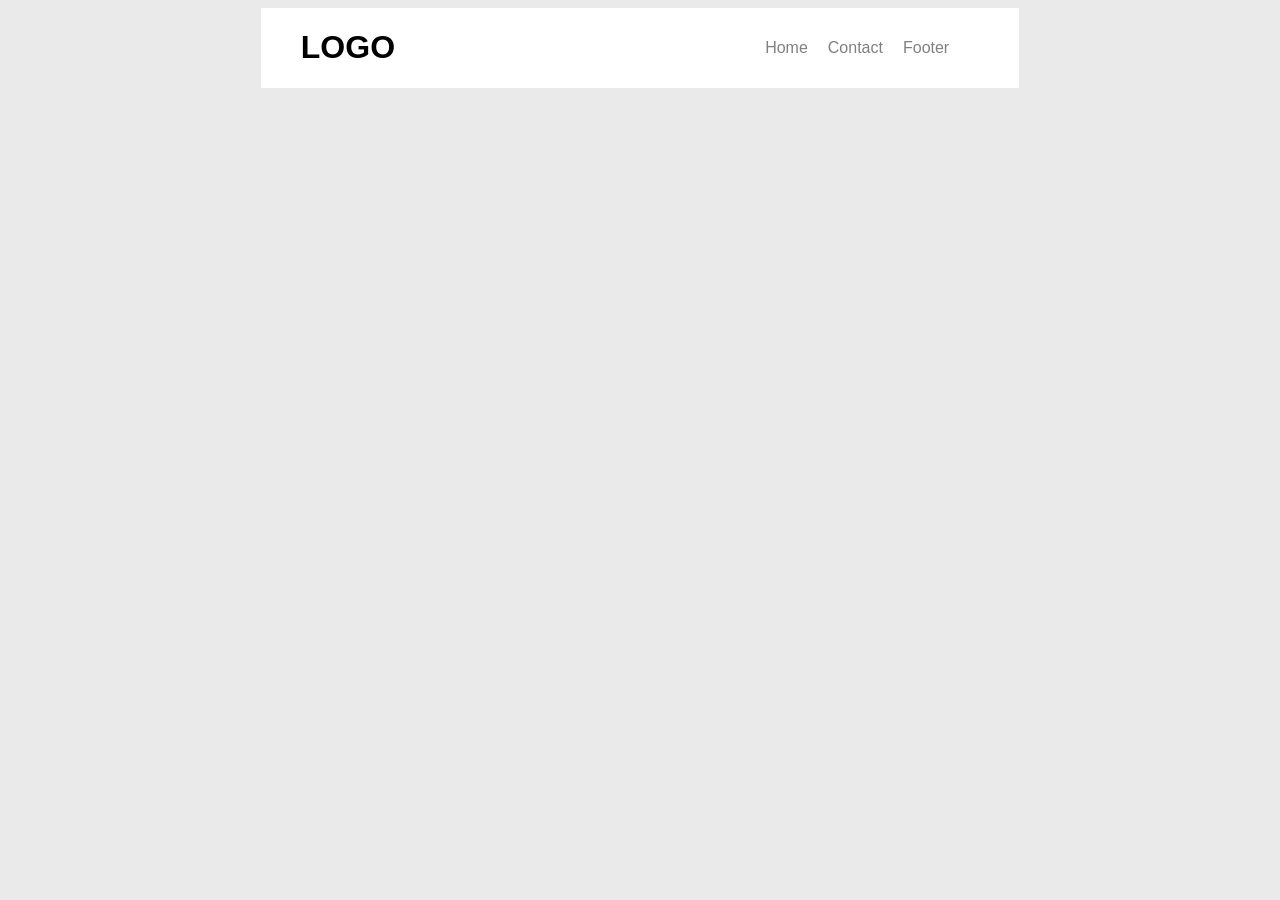
<file: gabut/index.html>
<!DOCTYPE html>
<html lang="en">

<head>
    <meta charset="UTF-8">
    <meta name="viewport" content="width=device-width, initial-scale=1.0">
    <title>Document</title>
    <link rel="preconnect" href="https://fonts.googleapis.com">
    <link rel="preconnect" href="https://fonts.gstatic.com" crossorigin>
    <link href="https://fonts.googleapis.com/css2?family=Manrope:wght@200..800&display=swap" rel="stylesheet">
    <style>

        body {
            background-color: #eaeaea;
            font-family: 'Poppins', sans-serif;
        }

        header {
            width: 100%;

        }

        .baris{
            padding: 0px 40px 0px 40px;
            margin: 0 20%;
            display: flex;
            justify-content: space-between;
            align-items: center;
            background-color: #ffffff;
        }

        .action {
            display: flex;
            justify-content: space-between;
            padding: 0 30px 0 0;
            gap: 20px;
        }

        .action a {
            color: gray;
            text-decoration: none;
        }
    </style>
</head>

<body>
    <header>
        <div class="baris">
            <h1>LOGO</h1>
            <div class="action">
                <a href="">Home</a>
                <a href="">Contact</a>
                <a href="">Footer</a>
            </div>
        </div>
    </header>
</body>

</html>
</file>
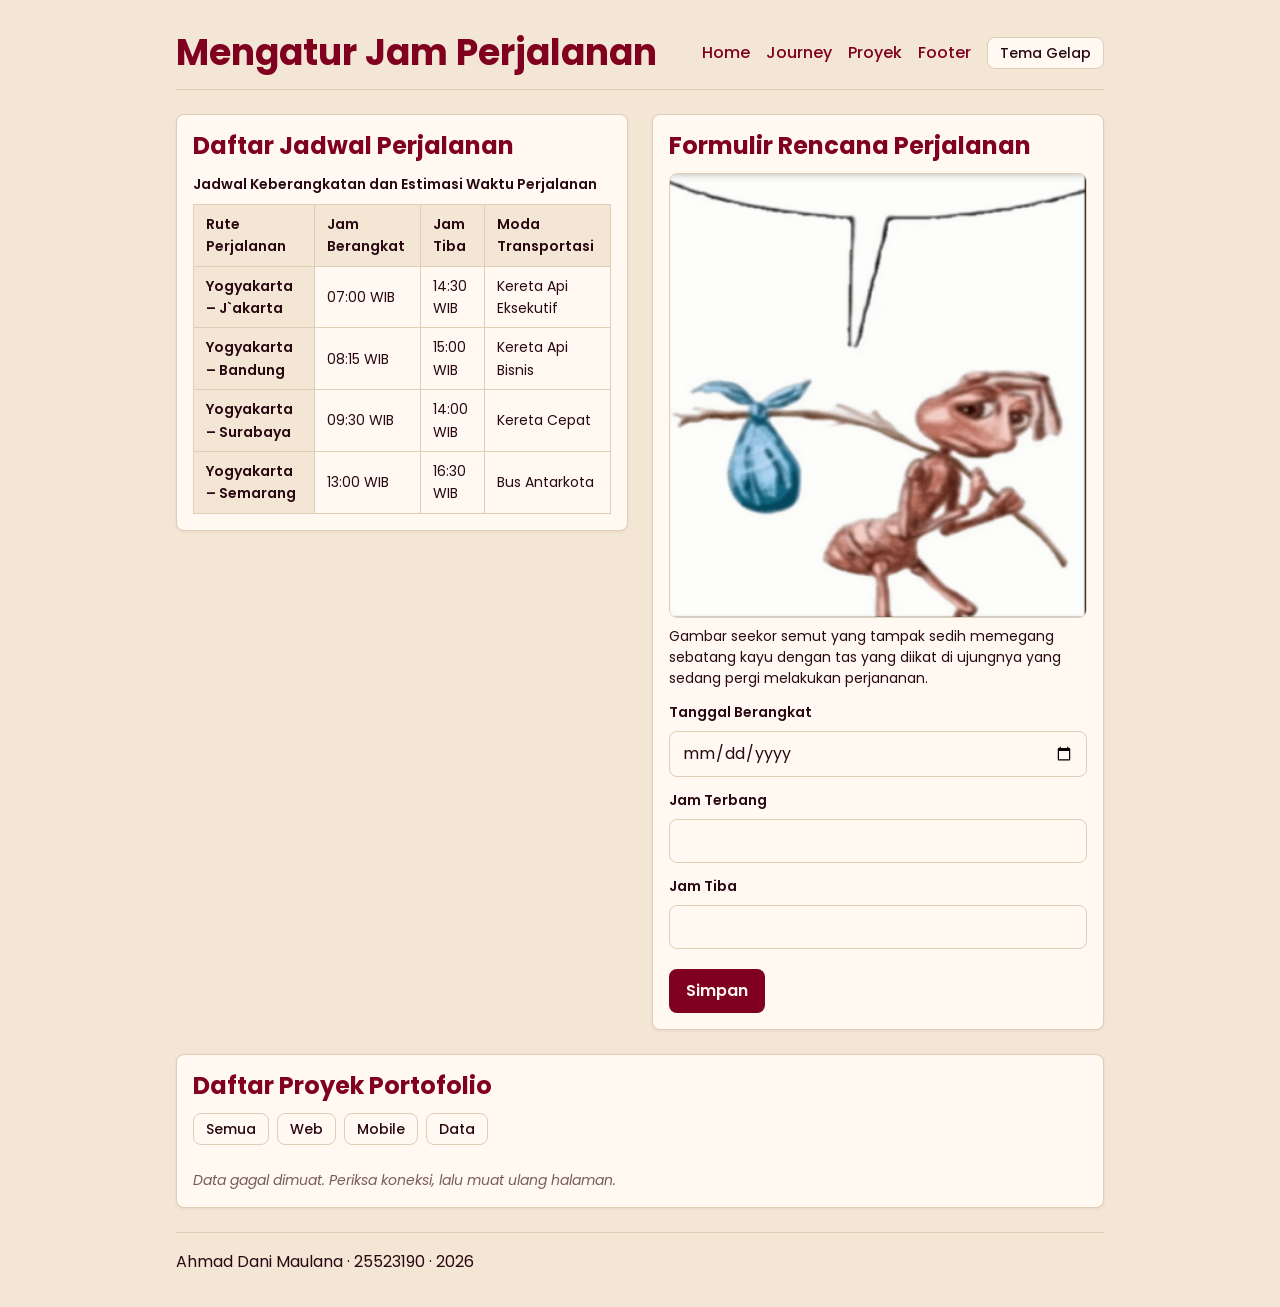
<file: worksheet-p10/profil.html>
<!DOCTYPE html>
<html lang="id">

<head>
   <title>Mengatur Jam Perjalanan</title>
   <meta charset="UTF-8">
   <meta name="viewport" content="width=device-width, initial-scale=1.0">
   <link rel="preconnect" href="https://fonts.googleapis.com">
   <link rel="preconnect" href="https://fonts.gstatic.com" crossorigin>
   <link href="https://fonts.googleapis.com/css2?family=Poppins:wght@400;500;600;700&display=swap" rel="stylesheet">
   <link rel="stylesheet" href="tokens.css">
   <link rel="stylesheet" href="base.css">
   <link rel="stylesheet" href="layout.css">
   <link rel="stylesheet" href="komponen.css">
   <link rel="stylesheet" href="tema.css">
   <link rel="stylesheet" href="responsif.css">
</head>

<body>
   <div class="page">
      <header>
         <input type="checkbox" id="tema" class="pengalih-tema">
         <div class="header-baris">
            <h1>Mengatur Jam Perjalanan</h1>
            <div class="header-kanan">
               <nav class="navbar">
                  <ul>
                     <li><a href="#bagian-1">Home</a></li>
                     <li><a href="#bagian-2">Journey</a></li>
                     <li><a href="#proyek">Proyek</a></li>
                     <li><a href="#footer">Footer</a></li>
                  </ul>
               </nav>
               <label for="tema" class="tombol-tema">
                  <span class="label-tema-terang">Tema Terang</span>
                  <span class="label-tema-gelap">Tema Gelap</span>
               </label>
            </div>
         </div>
      </header>

      <main class="isi">
         <section id="bagian-1" class="kartu">
            <h2>Daftar Jadwal Perjalanan</h2>
            <div class="tabel-wadah table-wrap">
               <table>
                  <caption>Jadwal Keberangkatan dan Estimasi Waktu Perjalanan</caption>
                  <thead>
                     <tr>
                        <th scope="col">Rute Perjalanan</th>
                        <th scope="col">Jam Berangkat</th>
                        <th scope="col">Jam Tiba</th>
                        <th scope="col">Moda Transportasi</th>
                     </tr>
                  </thead>
                  <tbody>
                     <tr>
                        <th scope="row">Yogyakarta – J`akarta</th>
                        <td>07:00 WIB</td>
                        <td>14:30 WIB</td>
                        <td>Kereta Api Eksekutif</td>
                     </tr>
                     <tr>
                        <th scope="row">Yogyakarta – Bandung</th>
                        <td>08:15 WIB</td>
                        <td>15:00 WIB</td>
                        <td>Kereta Api Bisnis</td>
                     </tr>
                     <tr>
                        <th scope="row">Yogyakarta – Surabaya</th>
                        <td>09:30 WIB</td>
                        <td>14:00 WIB</td>
                        <td>Kereta Cepat</td>
                     </tr>
                     <tr>
                        <th scope="row">Yogyakarta – Semarang</th>
                        <td>13:00 WIB</td>
                        <td>16:30 WIB</td>
                        <td>Bus Antarkota</td>
                     </tr>
                  </tbody>
               </table>
            </div>
         </section>
         
         <section id="bagian-2" class="kartu">
            <h2>Formulir Rencana Perjalanan</h2>
            <figure>
               <img src="images.jpg" alt="moving out" width="640" height="360" loading="lazy">
               <figcaption>Gambar seekor semut yang tampak sedih memegang sebatang kayu dengan tas yang diikat di
                  ujungnya yang sedang pergi melakukan perjananan.</figcaption>
            </figure>
            <form action="/simpan" method="post" novalidate>
               <div class="form-kolom">
                  <label for="tanggal">Tanggal Berangkat</label>
                  <input type="date" id="tanggal" name="tanggal" required>
                  <span class="pesan-galat">Tanggal berangkat wajib diisi (pilih tanggal keberangkatan).</span>
               </div>
               <div class="form-kolom">
                  <label for="jam-terbang">Jam Terbang</label>
                  <input type="text" id="jam-terbang" name="jam-terbang" required>
                  <span class="pesan-galat">Jam terbang wajib diisi (contoh format: 08:00 WIB).</span>
               </div>
               <div class="form-kolom">
                  <label for="jam-tiba">Jam Tiba</label>
                  <input type="text" id="jam-tiba" name="jam-tiba" required>
                  <span class="pesan-galat">Jam tiba wajib diisi (contoh format: 14:30 WIB).</span>
               </div>
               <div class="kartu__kaki">
                  <button type="submit">Simpan</button>
               </div>
            </form>
         </section>
         
         <section id="proyek" class="kartu sorotan">
            <h2>Daftar Proyek Portofolio</h2>
            <div id="filter" class="baris-filter">
               <button type="button" class="filter" data-kategori="semua">Semua</button>
               <button type="button" class="filter" data-kategori="Web">Web</button>
               <button type="button" class="filter" data-kategori="Mobile">Mobile</button>
               <button type="button" class="filter" data-kategori="Data">Data</button>
            </div>
            <p id="muat" hidden>Memuat data...</p>
            <ul id="daftar" class="galeri"></ul>
            <p id="kosong" class="pesan-kosong" hidden>Belum ada data.</p>
         </section>
      </main>

      <footer id="footer">
         <p>Ahmad Dani Maulana · 25523190 · 2026</p>
      </footer>
   </div>

   <script type="module" src="js/app.js"></script>
</body>

</html>
</file>
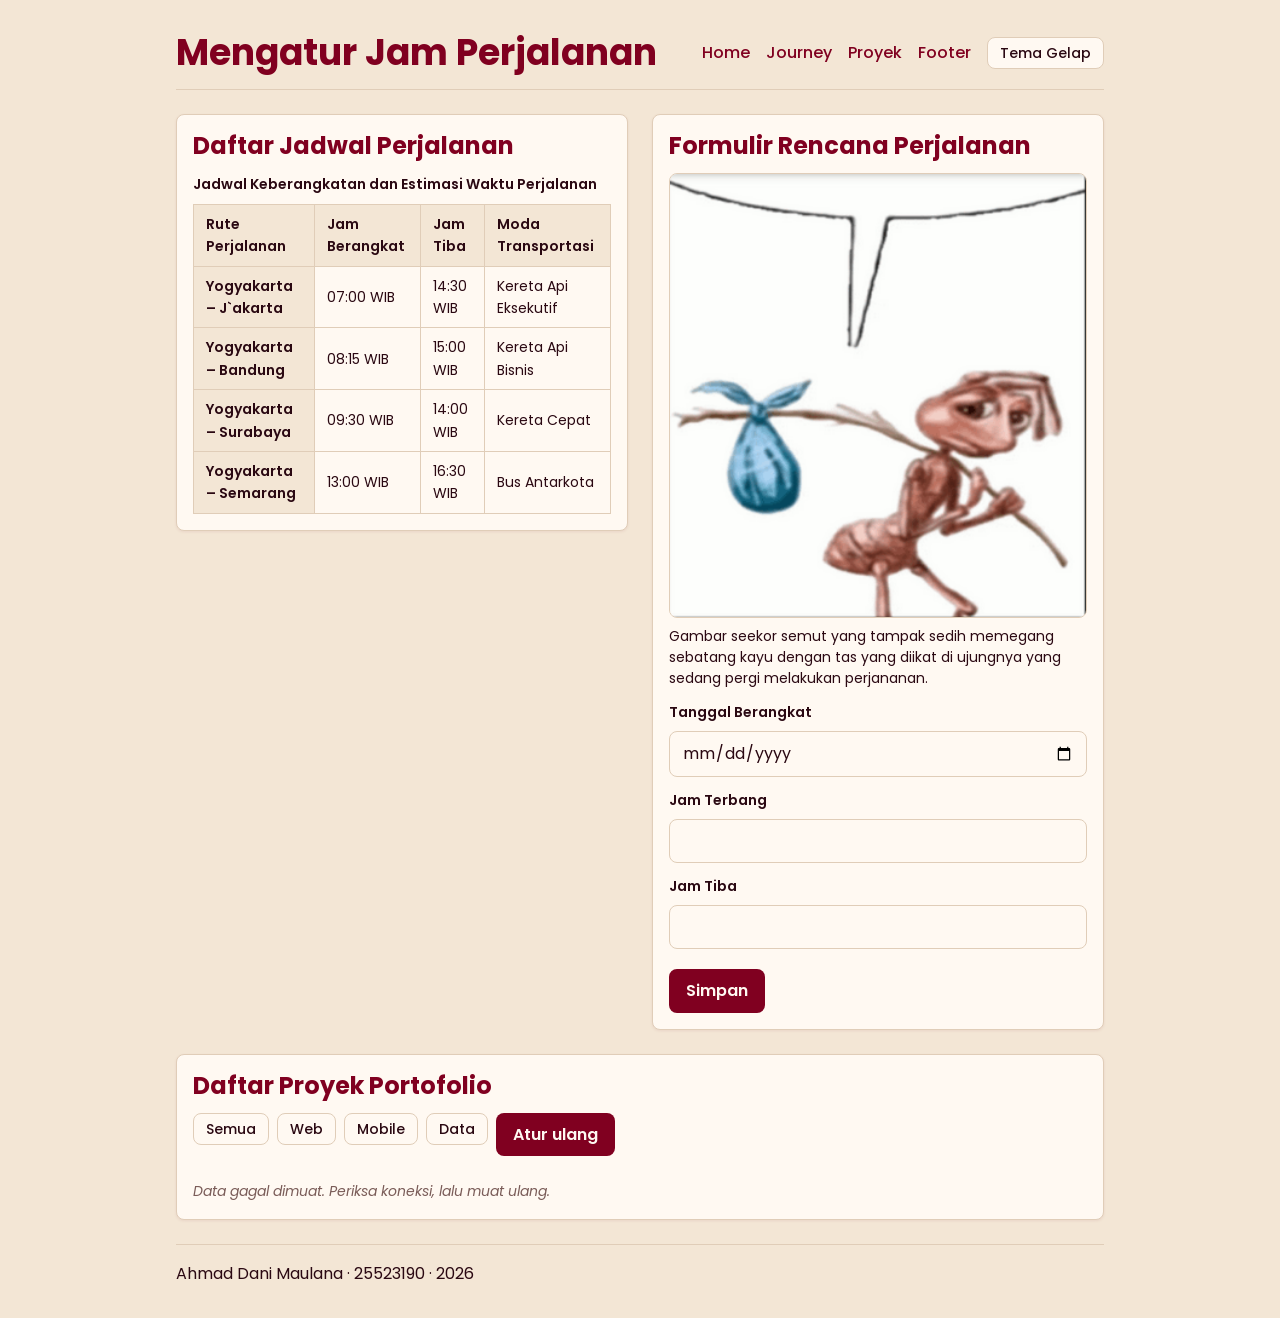
<file: worksheet-p11/profil.html>
<!DOCTYPE html>
<html lang="id">

<head>
   <title>Mengatur Jam Perjalanan</title>
   <meta charset="UTF-8">
   <meta name="viewport" content="width=device-width, initial-scale=1.0">
   <link rel="preconnect" href="https://fonts.googleapis.com">
   <link rel="preconnect" href="https://fonts.gstatic.com" crossorigin>
   <link href="https://fonts.googleapis.com/css2?family=Poppins:wght@400;500;600;700&display=swap" rel="stylesheet">
   <link rel="stylesheet" href="tokens.css">
   <link rel="stylesheet" href="base.css">
   <link rel="stylesheet" href="layout.css">
   <link rel="stylesheet" href="komponen.css">
   <link rel="stylesheet" href="tema.css">
   <link rel="stylesheet" href="responsif.css">
</head>

<body>
   <div class="page">
      <header>
         <input type="checkbox" id="tema" class="pengalih-tema">
         <div class="header-baris">
            <h1>Mengatur Jam Perjalanan</h1>
            <div class="header-kanan">
               <nav class="navbar">
                  <ul>
                     <li><a href="#bagian-1">Home</a></li>
                     <li><a href="#bagian-2">Journey</a></li>
                     <li><a href="#proyek">Proyek</a></li>
                     <li><a href="#footer">Footer</a></li>
                  </ul>
               </nav>
               <label for="tema" class="tombol-tema">
                  <span class="label-tema-terang">Tema Terang</span>
                  <span class="label-tema-gelap">Tema Gelap</span>
               </label>
            </div>
         </div>
      </header>

      <main class="isi">
         <section id="bagian-1" class="kartu">
            <h2>Daftar Jadwal Perjalanan</h2>
            <div class="tabel-wadah table-wrap">
               <table>
                  <caption>Jadwal Keberangkatan dan Estimasi Waktu Perjalanan</caption>
                  <thead>
                     <tr>
                        <th scope="col">Rute Perjalanan</th>
                        <th scope="col">Jam Berangkat</th>
                        <th scope="col">Jam Tiba</th>
                        <th scope="col">Moda Transportasi</th>
                     </tr>
                  </thead>
                  <tbody>
                     <tr>
                        <th scope="row">Yogyakarta – J`akarta</th>
                        <td>07:00 WIB</td>
                        <td>14:30 WIB</td>
                        <td>Kereta Api Eksekutif</td>
                     </tr>
                     <tr>
                        <th scope="row">Yogyakarta – Bandung</th>
                        <td>08:15 WIB</td>
                        <td>15:00 WIB</td>
                        <td>Kereta Api Bisnis</td>
                     </tr>
                     <tr>
                        <th scope="row">Yogyakarta – Surabaya</th>
                        <td>09:30 WIB</td>
                        <td>14:00 WIB</td>
                        <td>Kereta Cepat</td>
                     </tr>
                     <tr>
                        <th scope="row">Yogyakarta – Semarang</th>
                        <td>13:00 WIB</td>
                        <td>16:30 WIB</td>
                        <td>Bus Antarkota</td>
                     </tr>
                  </tbody>
               </table>
            </div>
         </section>
         
         <section id="bagian-2" class="kartu">
            <h2>Formulir Rencana Perjalanan</h2>
            <figure>
               <img src="images.jpg" alt="moving out" width="640" height="360" loading="lazy">
               <figcaption>Gambar seekor semut yang tampak sedih memegang sebatang kayu dengan tas yang diikat di
                  ujungnya yang sedang pergi melakukan perjananan.</figcaption>
            </figure>
            <form action="/simpan" method="post" novalidate>
               <div class="form-kolom">
                  <label for="tanggal">Tanggal Berangkat</label>
                  <input type="date" id="tanggal" name="tanggal" required>
                  <span class="pesan-galat">Tanggal berangkat wajib diisi (pilih tanggal keberangkatan).</span>
               </div>
               <div class="form-kolom">
                  <label for="jam-terbang">Jam Terbang</label>
                  <input type="text" id="jam-terbang" name="jam-terbang" required>
                  <span class="pesan-galat">Jam terbang wajib diisi (contoh format: 08:00 WIB).</span>
               </div>
               <div class="form-kolom">
                  <label for="jam-tiba">Jam Tiba</label>
                  <input type="text" id="jam-tiba" name="jam-tiba" required>
                  <span class="pesan-galat">Jam tiba wajib diisi (contoh format: 14:30 WIB).</span>
               </div>
               <div class="kartu__kaki">
                  <button type="submit">Simpan</button>
               </div>
            </form>
         </section>
         
         <section id="proyek" class="kartu sorotan">
            <h2>Daftar Proyek Portofolio</h2>
            <div id="filter" class="baris-filter">
               <button type="button" class="filter" data-kategori="semua">Semua</button>
               <button type="button" class="filter" data-kategori="Web">Web</button>
               <button type="button" class="filter" data-kategori="Mobile">Mobile</button>
               <button type="button" class="filter" data-kategori="Data">Data</button>
               <button type="button" id="atur-ulang">Atur ulang</button>
            </div>
            <p id="muat" hidden>Memuat data...</p>
            <ul id="daftar" class="galeri"></ul>
            <p id="kosong" class="pesan-kosong" hidden>Belum ada data.</p>
         </section>
      </main>

      <footer id="footer">
         <p>Ahmad Dani Maulana · 25523190 · 2026</p>
      </footer>
   </div>

   <script type="module" src="js/app.js"></script>
</body>

</html>
</file>
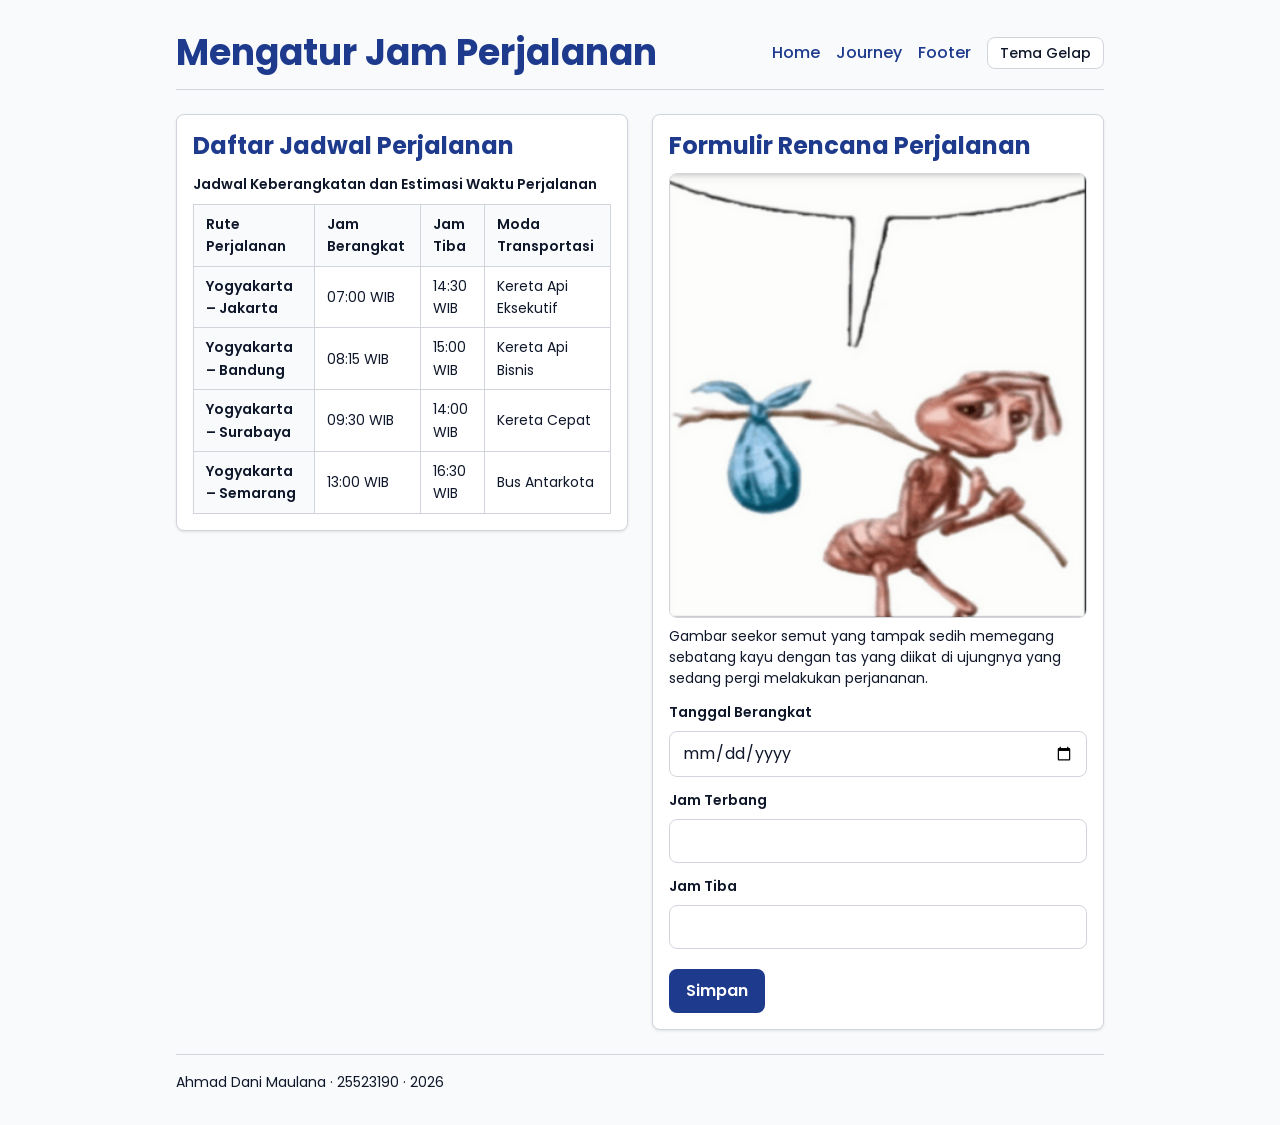
<file: worksheet-p5/profil.html>
<!DOCTYPE html>
<html lang="id">

<head>
   <title>Mengatur Jam Perjalanan</title>
   <meta charset="UTF-8">
   <meta name="viewport" content="width=device-width, initial-scale=1.0">
   <link rel="preconnect" href="https://fonts.googleapis.com">
   <link rel="preconnect" href="https://fonts.gstatic.com" crossorigin>
   <link href="https://fonts.googleapis.com/css2?family=Poppins:wght@400;500;600;700&display=swap" rel="stylesheet">
   <link rel="stylesheet" href="tokens.css">
   <link rel="stylesheet" href="base.css">
   <link rel="stylesheet" href="layout.css">
   <link rel="stylesheet" href="komponen.css">
   <link rel="stylesheet" href="tema.css">
</head>

<body>
   <div class="page">
      <header>
         <input type="checkbox" id="tema" class="pengalih-tema">
         <div class="header-baris">
            <h1>Mengatur Jam Perjalanan</h1>
            <div class="header-kanan">
               <nav class="navbar">
                  <ul>
                     <li><a href="#bagian-1">Home</a></li>
                     <li><a href="#bagian-2">Journey</a></li>
                     <li><a href="#footer">Footer</a></li>
                  </ul>
               </nav>
               <label for="tema" class="tombol-tema">
                  <span class="label-tema-terang">Tema Terang</span>
                  <span class="label-tema-gelap">Tema Gelap</span>
               </label>
            </div>
         </div>
      </header>

      <main class="isi">
         <section id="bagian-1" class="kartu">
            <h2>Daftar Jadwal Perjalanan</h2>
            <div class="tabel-wadah">
               <table>
                  <caption>Jadwal Keberangkatan dan Estimasi Waktu Perjalanan</caption>
                  <thead>
                     <tr>
                        <th scope="col">Rute Perjalanan</th>
                        <th scope="col">Jam Berangkat</th>
                        <th scope="col">Jam Tiba</th>
                        <th scope="col">Moda Transportasi</th>
                     </tr>
                  </thead>
                  <tbody>
                     <tr>
                        <th scope="row">Yogyakarta – Jakarta</th>
                        <td>07:00 WIB</td>
                        <td>14:30 WIB</td>
                        <td>Kereta Api Eksekutif</td>
                     </tr>
                     <tr>
                        <th scope="row">Yogyakarta – Bandung</th>
                        <td>08:15 WIB</td>
                        <td>15:00 WIB</td>
                        <td>Kereta Api Bisnis</td>
                     </tr>
                     <tr>
                        <th scope="row">Yogyakarta – Surabaya</th>
                        <td>09:30 WIB</td>
                        <td>14:00 WIB</td>
                        <td>Kereta Cepat</td>
                     </tr>
                     <tr>
                        <th scope="row">Yogyakarta – Semarang</th>
                        <td>13:00 WIB</td>
                        <td>16:30 WIB</td>
                        <td>Bus Antarkota</td>
                     </tr>
                  </tbody>
               </table>
            </div>
         </section>

         <section id="bagian-2" class="kartu">
            <h2>Formulir Rencana Perjalanan</h2>
            <figure>
               <img src="images.jpg" alt="moving out" width="640" height="360" loading="lazy">
               <figcaption>Gambar seekor semut yang tampak sedih memegang sebatang kayu dengan tas yang diikat di
                  ujungnya yang sedang pergi melakukan perjananan.</figcaption>
            </figure>
            <form action="/simpan" method="post">
               <div class="form-kolom">
                  <label for="tanggal">Tanggal Berangkat</label>
                  <input type="date" id="tanggal" name="tanggal" required>
                  <span class="pesan-galat">Tanggal berangkat wajib diisi.</span>
               </div>
               <div class="form-kolom">
                  <label for="jam-terbang">Jam Terbang</label>
                  <input type="text" id="jam-terbang" name="jam-terbang" required>
                  <span class="pesan-galat">Jam terbang wajib diisi.</span>
               </div>
               <div class="form-kolom">
                  <label for="jam-tiba">Jam Tiba</label>
                  <input type="text" id="jam-tiba" name="jam-tiba" required>
                  <span class="pesan-galat">Jam tiba wajib diisi.</span>
               </div>
               <div class="kartu__kaki">
                  <button type="submit">Simpan</button>
               </div>
            </form>
         </section>
      </main>

      <footer id="footer">
         <p>Ahmad Dani Maulana · 25523190 · 2026</p>
      </footer>
   </div>

   <script>
      const pengalihTema = document.getElementById('tema');
      if (pengalihTema) {
         pengalihTema.addEventListener('change', () => {
            document.body.classList.toggle('tema-aktif', pengalihTema.checked);
         });
      }
   </script>
</body>

</html>
</file>
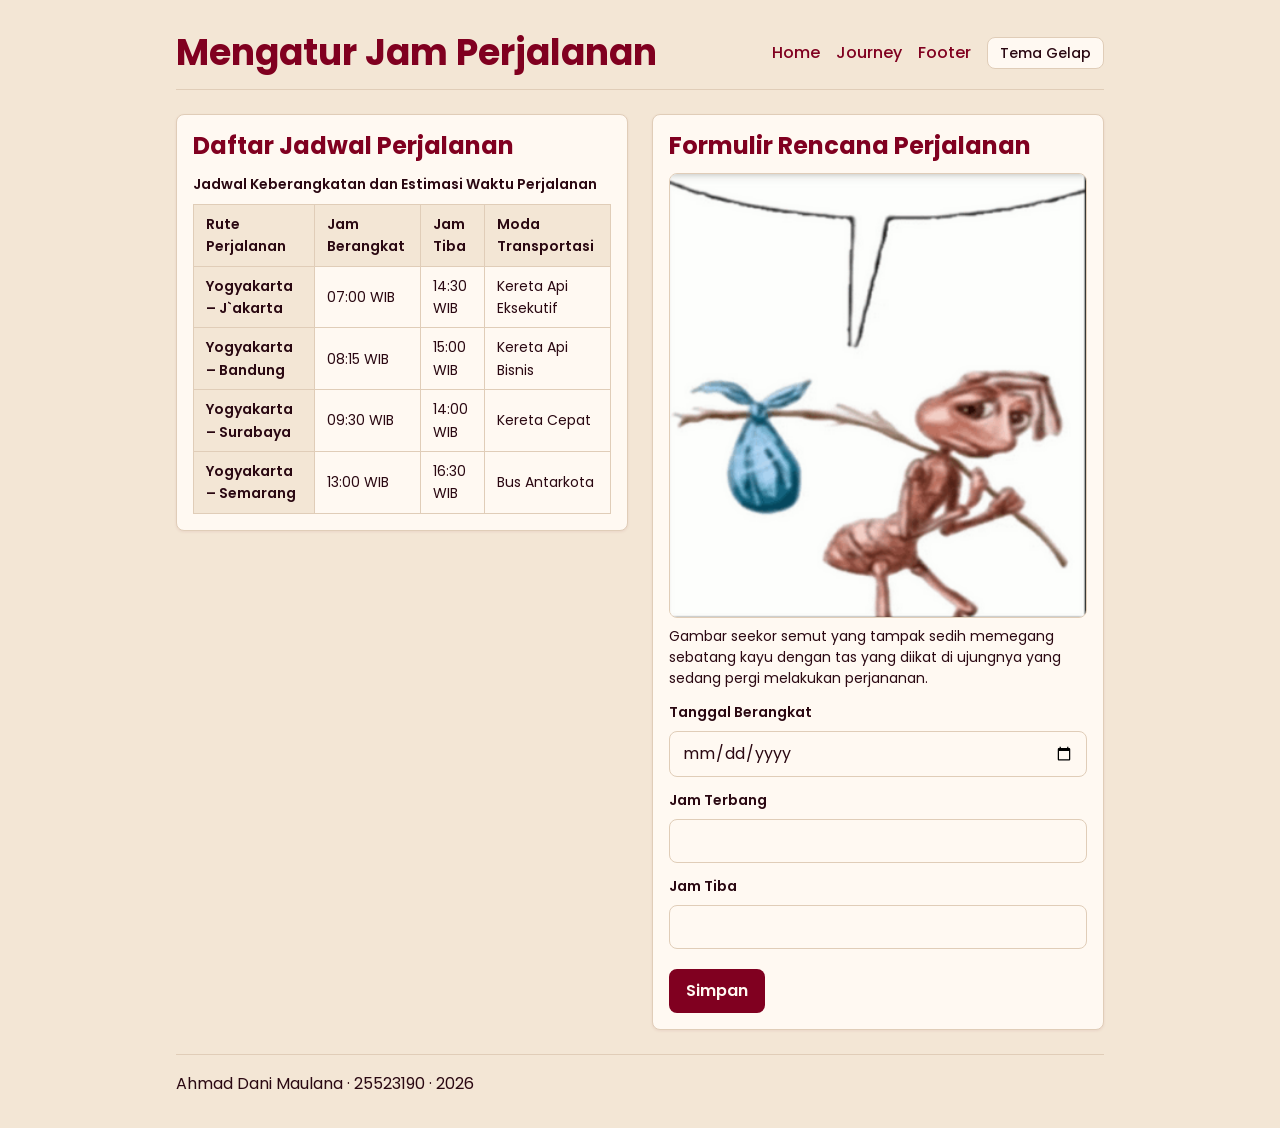
<file: worksheet-p6/profil.html>
<!DOCTYPE html>
<html lang="id">

<head>
   <title>Mengatur Jam Perjalanan</title>
   <meta charset="UTF-8">
   <meta name="viewport" content="width=device-width, initial-scale=1.0">
   <link rel="preconnect" href="https://fonts.googleapis.com">
   <link rel="preconnect" href="https://fonts.gstatic.com" crossorigin>
   <link href="https://fonts.googleapis.com/css2?family=Poppins:wght@400;500;600;700&display=swap" rel="stylesheet">
   <link rel="stylesheet" href="tokens.css">
   <link rel="stylesheet" href="base.css">
   <link rel="stylesheet" href="layout.css">
   <link rel="stylesheet" href="komponen.css">
   <link rel="stylesheet" href="tema.css">
   <link rel="stylesheet" href="responsif.css">
</head>

<body>
   <div class="page">
      <header>
         <input type="checkbox" id="tema" class="pengalih-tema">
         <div class="header-baris">
            <h1>Mengatur Jam Perjalanan</h1>
            <div class="header-kanan">
               <nav class="navbar">
                  <ul>
                     <li><a href="#bagian-1">Home</a></li>
                     <li><a href="#bagian-2">Journey</a></li>
                     <li><a href="#footer">Footer</a></li>
                  </ul>
               </nav>
               <label for="tema" class="tombol-tema">
                  <span class="label-tema-terang">Tema Terang</span>
                  <span class="label-tema-gelap">Tema Gelap</span>
               </label>
            </div>
         </div>
      </header>

      <main class="isi">
         <section id="bagian-1" class="kartu">
            <h2>Daftar Jadwal Perjalanan</h2>
            <div class="tabel-wadah table-wrap">
               <table>
                  <caption>Jadwal Keberangkatan dan Estimasi Waktu Perjalanan</caption>
                  <thead>
                     <tr>
                        <th scope="col">Rute Perjalanan</th>
                        <th scope="col">Jam Berangkat</th>
                        <th scope="col">Jam Tiba</th>
                        <th scope="col">Moda Transportasi</th>
                     </tr>
                  </thead>
                  <tbody>
                     <tr>
                        <th scope="row">Yogyakarta – J`akarta</th>
                        <td>07:00 WIB</td>
                        <td>14:30 WIB</td>
                        <td>Kereta Api Eksekutif</td>
                     </tr>
                     <tr>
                        <th scope="row">Yogyakarta – Bandung</th>
                        <td>08:15 WIB</td>
                        <td>15:00 WIB</td>
                        <td>Kereta Api Bisnis</td>
                     </tr>
                     <tr>
                        <th scope="row">Yogyakarta – Surabaya</th>
                        <td>09:30 WIB</td>
                        <td>14:00 WIB</td>
                        <td>Kereta Cepat</td>
                     </tr>
                     <tr>
                        <th scope="row">Yogyakarta – Semarang</th>
                        <td>13:00 WIB</td>
                        <td>16:30 WIB</td>
                        <td>Bus Antarkota</td>
                     </tr>
                  </tbody>
               </table>
            </div>
         </section>
         
         <section id="bagian-2" class="kartu">
            <h2>Formulir Rencana Perjalanan</h2>
            <figure>
               <img src="images.jpg" alt="moving out" width="640" height="360" loading="lazy">
               <figcaption>Gambar seekor semut yang tampak sedih memegang sebatang kayu dengan tas yang diikat di
                  ujungnya yang sedang pergi melakukan perjananan.</figcaption>
            </figure>
            <form action="/simpan" method="post">
               <div class="form-kolom">
                  <label for="tanggal">Tanggal Berangkat</label>
                  <input type="date" id="tanggal" name="tanggal" required>
                  <span class="pesan-galat">Tanggal berangkat wajib diisi.</span>
               </div>
               <div class="form-kolom">
                  <label for="jam-terbang">Jam Terbang</label>
                  <input type="text" id="jam-terbang" name="jam-terbang" required>
                  <span class="pesan-galat">Jam terbang wajib diisi.</span>
               </div>
               <div class="form-kolom">
                  <label for="jam-tiba">Jam Tiba</label>
                  <input type="text" id="jam-tiba" name="jam-tiba" required>
                  <span class="pesan-galat">Jam tiba wajib diisi.</span>
               </div>
               <div class="kartu__kaki">
                  <button type="submit">Simpan</button>
               </div>
            </form>
         </section>
      </main>

      <footer id="footer">
         <p>Ahmad Dani Maulana · 25523190 · 2026</p>
      </footer>
   </div>

   <script>
      const pengalihTema = document.getElementById('tema');
      if (pengalihTema) {
         pengalihTema.addEventListener('change', () => {
            document.body.classList.toggle('tema-aktif', pengalihTema.checked);
         });
      }
   </script>
</body>

</html>
</file>
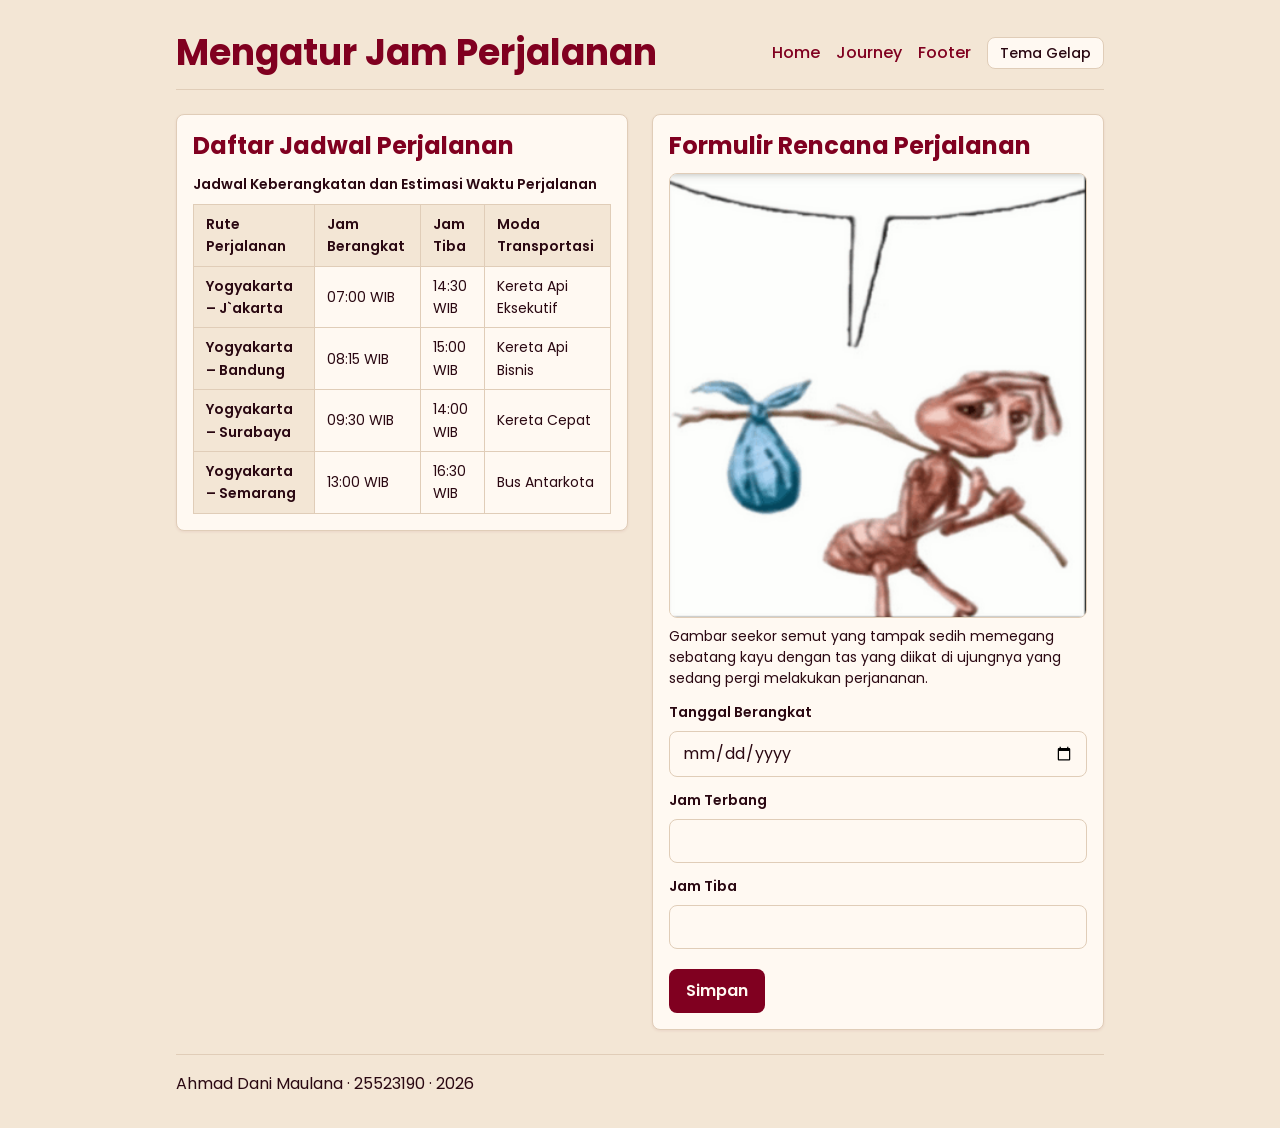
<file: worksheet-p8/profil.html>
<!DOCTYPE html>
<html lang="id">

<head>
   <title>Mengatur Jam Perjalanan</title>
   <meta charset="UTF-8">
   <meta name="viewport" content="width=device-width, initial-scale=1.0">
   <link rel="preconnect" href="https://fonts.googleapis.com">
   <link rel="preconnect" href="https://fonts.gstatic.com" crossorigin>
   <link href="https://fonts.googleapis.com/css2?family=Poppins:wght@400;500;600;700&display=swap" rel="stylesheet">
   <link rel="stylesheet" href="tokens.css">
   <link rel="stylesheet" href="base.css">
   <link rel="stylesheet" href="layout.css">
   <link rel="stylesheet" href="komponen.css">
   <link rel="stylesheet" href="tema.css">
   <link rel="stylesheet" href="responsif.css">
</head>

<body>
   <div class="page">
      <header>
         <input type="checkbox" id="tema" class="pengalih-tema">
         <div class="header-baris">
            <h1>Mengatur Jam Perjalanan</h1>
            <div class="header-kanan">
               <nav class="navbar">
                  <ul>
                     <li><a href="#bagian-1">Home</a></li>
                     <li><a href="#bagian-2">Journey</a></li>
                     <li><a href="#footer">Footer</a></li>
                  </ul>
               </nav>
               <label for="tema" class="tombol-tema">
                  <span class="label-tema-terang">Tema Terang</span>
                  <span class="label-tema-gelap">Tema Gelap</span>
               </label>
            </div>
         </div>
      </header>

      <main class="isi">
         <section id="bagian-1" class="kartu">
            <h2>Daftar Jadwal Perjalanan</h2>
            <div class="tabel-wadah table-wrap">
               <table>
                  <caption>Jadwal Keberangkatan dan Estimasi Waktu Perjalanan</caption>
                  <thead>
                     <tr>
                        <th scope="col">Rute Perjalanan</th>
                        <th scope="col">Jam Berangkat</th>
                        <th scope="col">Jam Tiba</th>
                        <th scope="col">Moda Transportasi</th>
                     </tr>
                  </thead>
                  <tbody>
                     <tr>
                        <th scope="row">Yogyakarta – J`akarta</th>
                        <td>07:00 WIB</td>
                        <td>14:30 WIB</td>
                        <td>Kereta Api Eksekutif</td>
                     </tr>
                     <tr>
                        <th scope="row">Yogyakarta – Bandung</th>
                        <td>08:15 WIB</td>
                        <td>15:00 WIB</td>
                        <td>Kereta Api Bisnis</td>
                     </tr>
                     <tr>
                        <th scope="row">Yogyakarta – Surabaya</th>
                        <td>09:30 WIB</td>
                        <td>14:00 WIB</td>
                        <td>Kereta Cepat</td>
                     </tr>
                     <tr>
                        <th scope="row">Yogyakarta – Semarang</th>
                        <td>13:00 WIB</td>
                        <td>16:30 WIB</td>
                        <td>Bus Antarkota</td>
                     </tr>
                  </tbody>
               </table>
            </div>
         </section>
         
         <section id="bagian-2" class="kartu">
            <h2>Formulir Rencana Perjalanan</h2>
            <figure>
               <img src="images.jpg" alt="moving out" width="640" height="360" loading="lazy">
               <figcaption>Gambar seekor semut yang tampak sedih memegang sebatang kayu dengan tas yang diikat di
                  ujungnya yang sedang pergi melakukan perjananan.</figcaption>
            </figure>
            <form action="/simpan" method="post">
               <div class="form-kolom">
                  <label for="tanggal">Tanggal Berangkat</label>
                  <input type="date" id="tanggal" name="tanggal" required>
                  <span class="pesan-galat">Tanggal berangkat wajib diisi.</span>
               </div>
               <div class="form-kolom">
                  <label for="jam-terbang">Jam Terbang</label>
                  <input type="text" id="jam-terbang" name="jam-terbang" required>
                  <span class="pesan-galat">Jam terbang wajib diisi.</span>
               </div>
               <div class="form-kolom">
                  <label for="jam-tiba">Jam Tiba</label>
                  <input type="text" id="jam-tiba" name="jam-tiba" required>
                  <span class="pesan-galat">Jam tiba wajib diisi.</span>
               </div>
               <div class="kartu__kaki">
                  <button type="submit">Simpan</button>
               </div>
            </form>
         </section>
      </main>

      <footer id="footer">
         <p>Ahmad Dani Maulana · 25523190 · 2026</p>
      </footer>
   </div>

   <script type="module" src="js/app.js"></script>
</body>

</html>
</file>
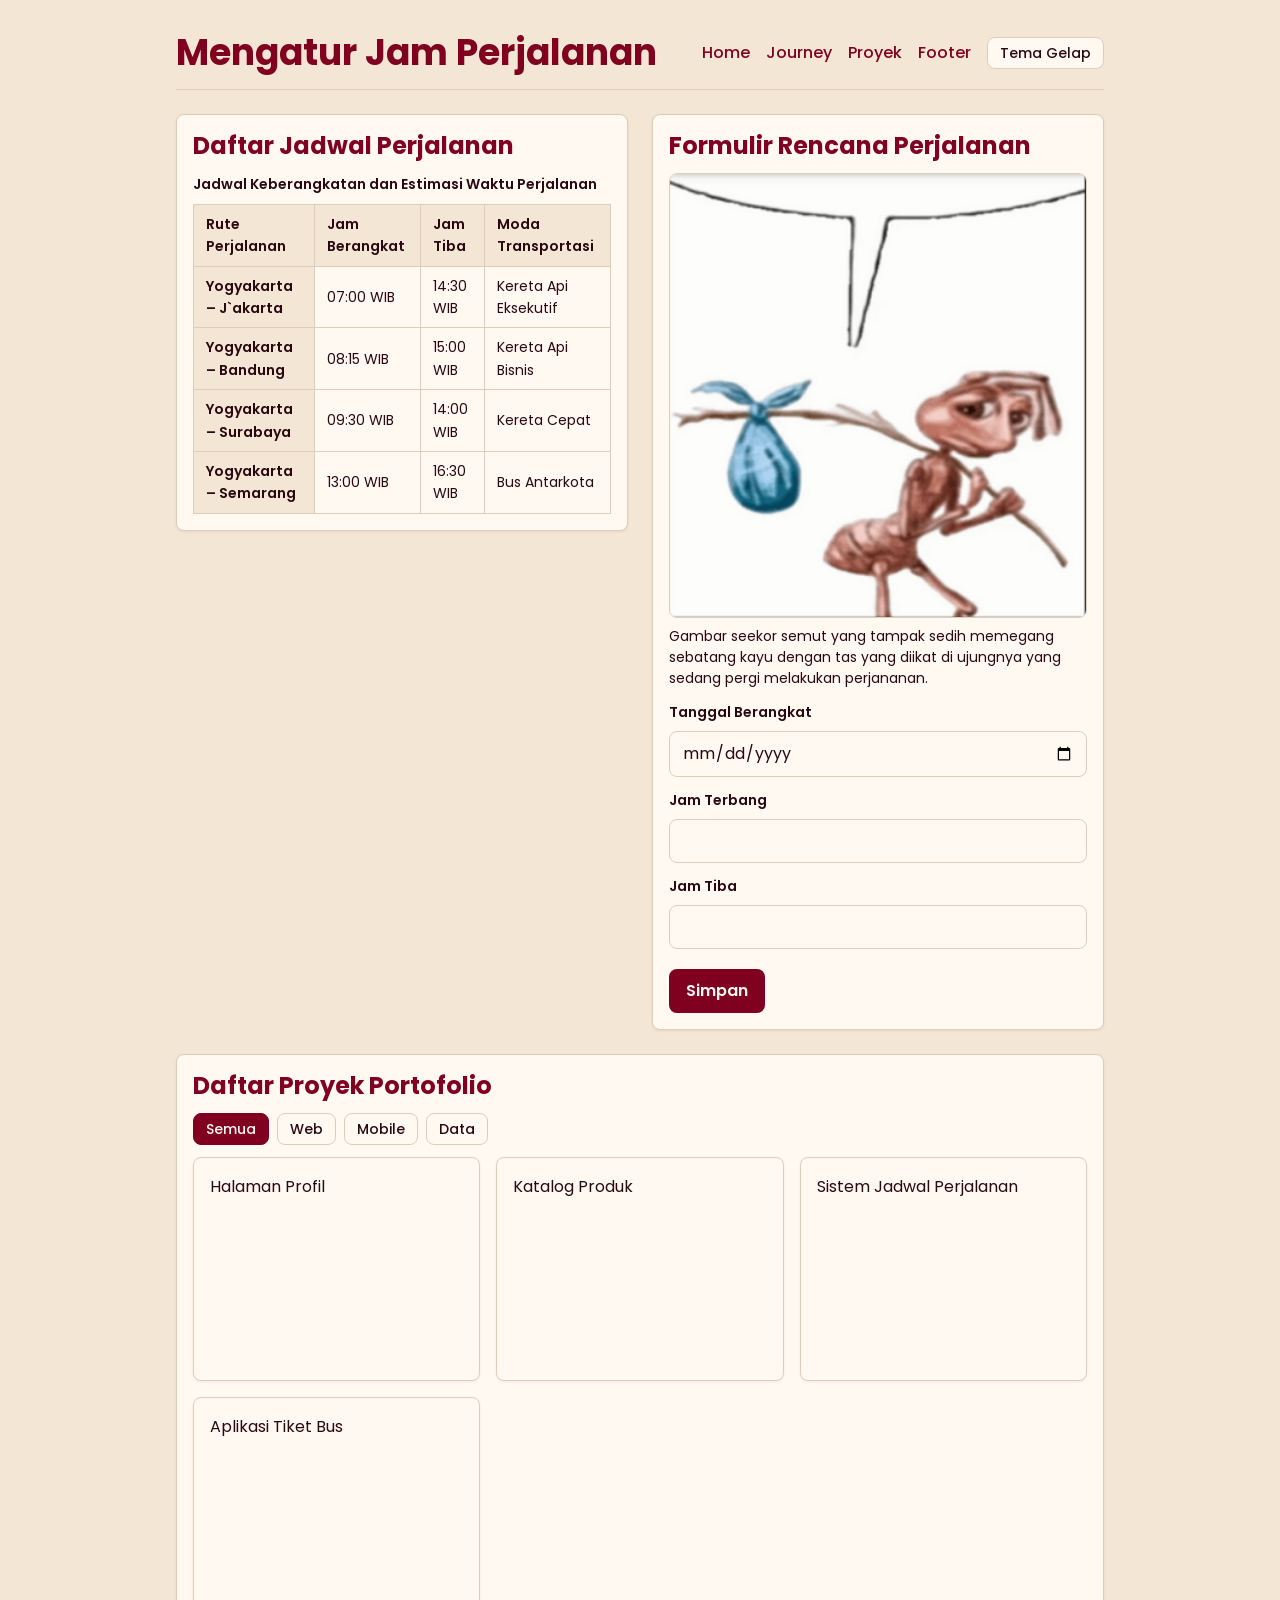
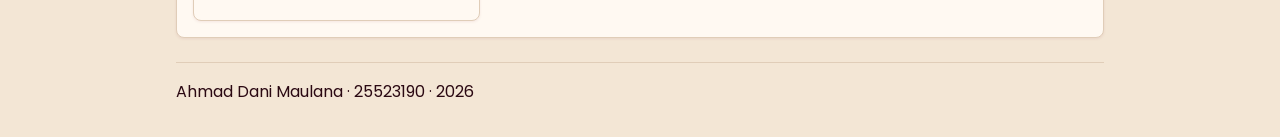
<file: worksheet-p9/profil.html>
<!DOCTYPE html>
<html lang="id">

<head>
   <title>Mengatur Jam Perjalanan</title>
   <meta charset="UTF-8">
   <meta name="viewport" content="width=device-width, initial-scale=1.0">
   <link rel="preconnect" href="https://fonts.googleapis.com">
   <link rel="preconnect" href="https://fonts.gstatic.com" crossorigin>
   <link href="https://fonts.googleapis.com/css2?family=Poppins:wght@400;500;600;700&display=swap" rel="stylesheet">
   <link rel="stylesheet" href="tokens.css">
   <link rel="stylesheet" href="base.css">
   <link rel="stylesheet" href="layout.css">
   <link rel="stylesheet" href="komponen.css">
   <link rel="stylesheet" href="tema.css">
   <link rel="stylesheet" href="responsif.css">
</head>

<body>
   <div class="page">
      <header>
         <input type="checkbox" id="tema" class="pengalih-tema">
         <div class="header-baris">
            <h1>Mengatur Jam Perjalanan</h1>
            <div class="header-kanan">
               <nav class="navbar">
                  <ul>
                     <li><a href="#bagian-1">Home</a></li>
                     <li><a href="#bagian-2">Journey</a></li>
                     <li><a href="#proyek">Proyek</a></li>
                     <li><a href="#footer">Footer</a></li>
                  </ul>
               </nav>
               <label for="tema" class="tombol-tema">
                  <span class="label-tema-terang">Tema Terang</span>
                  <span class="label-tema-gelap">Tema Gelap</span>
               </label>
            </div>
         </div>
      </header>

      <main class="isi">
         <section id="bagian-1" class="kartu">
            <h2>Daftar Jadwal Perjalanan</h2>
            <div class="tabel-wadah table-wrap">
               <table>
                  <caption>Jadwal Keberangkatan dan Estimasi Waktu Perjalanan</caption>
                  <thead>
                     <tr>
                        <th scope="col">Rute Perjalanan</th>
                        <th scope="col">Jam Berangkat</th>
                        <th scope="col">Jam Tiba</th>
                        <th scope="col">Moda Transportasi</th>
                     </tr>
                  </thead>
                  <tbody>
                     <tr>
                        <th scope="row">Yogyakarta – J`akarta</th>
                        <td>07:00 WIB</td>
                        <td>14:30 WIB</td>
                        <td>Kereta Api Eksekutif</td>
                     </tr>
                     <tr>
                        <th scope="row">Yogyakarta – Bandung</th>
                        <td>08:15 WIB</td>
                        <td>15:00 WIB</td>
                        <td>Kereta Api Bisnis</td>
                     </tr>
                     <tr>
                        <th scope="row">Yogyakarta – Surabaya</th>
                        <td>09:30 WIB</td>
                        <td>14:00 WIB</td>
                        <td>Kereta Cepat</td>
                     </tr>
                     <tr>
                        <th scope="row">Yogyakarta – Semarang</th>
                        <td>13:00 WIB</td>
                        <td>16:30 WIB</td>
                        <td>Bus Antarkota</td>
                     </tr>
                  </tbody>
               </table>
            </div>
         </section>
         
         <section id="bagian-2" class="kartu">
            <h2>Formulir Rencana Perjalanan</h2>
            <figure>
               <img src="images.jpg" alt="moving out" width="640" height="360" loading="lazy">
               <figcaption>Gambar seekor semut yang tampak sedih memegang sebatang kayu dengan tas yang diikat di
                  ujungnya yang sedang pergi melakukan perjananan.</figcaption>
            </figure>
            <form action="/simpan" method="post" novalidate>
               <div class="form-kolom">
                  <label for="tanggal">Tanggal Berangkat</label>
                  <input type="date" id="tanggal" name="tanggal" required>
                  <span class="pesan-galat">Tanggal berangkat wajib diisi (pilih tanggal keberangkatan).</span>
               </div>
               <div class="form-kolom">
                  <label for="jam-terbang">Jam Terbang</label>
                  <input type="text" id="jam-terbang" name="jam-terbang" required>
                  <span class="pesan-galat">Jam terbang wajib diisi (contoh format: 08:00 WIB).</span>
               </div>
               <div class="form-kolom">
                  <label for="jam-tiba">Jam Tiba</label>
                  <input type="text" id="jam-tiba" name="jam-tiba" required>
                  <span class="pesan-galat">Jam tiba wajib diisi (contoh format: 14:30 WIB).</span>
               </div>
               <div class="kartu__kaki">
                  <button type="submit">Simpan</button>
               </div>
            </form>
         </section>
         
         <section id="proyek" class="kartu sorotan">
            <h2>Daftar Proyek Portofolio</h2>
            <div id="filter" class="baris-filter">
               <button type="button" class="filter" data-kategori="semua">Semua</button>
               <button type="button" class="filter" data-kategori="Web">Web</button>
               <button type="button" class="filter" data-kategori="Mobile">Mobile</button>
               <button type="button" class="filter" data-kategori="Data">Data</button>
            </div>
            <ul id="daftar" class="galeri"></ul>
            <p id="pesan-kosong" class="pesan-kosong" hidden>Tidak ada proyek yang sesuai filter.</p>
         </section>
      </main>

      <footer id="footer">
         <p>Ahmad Dani Maulana · 25523190 · 2026</p>
      </footer>
   </div>

   <script type="module" src="js/app.js"></script>
   <script type="module" src="js/dom.js"></script>
</body>

</html>
</file>
<file: worksheet-p10/tokens.css>
/* LAPIS 1 — primitif: nilai mentah, tidak menyebut peran apa pun */
:root {
  --burgundy-900: #800020;
  --rose-500:     #D45060;
  --cream-100:    #FFF9F2;
  --cream-200:    #F3E6D5;
  --cream-300:    #E0CDB8;
  --wine-dark:    #2A0812;

  --space-1: 0.25rem;
  --space-2: 0.5rem;
  --space-3: 0.75rem;
  --space-4: 1rem;
  --space-6: 1.5rem;

  --radius-md: 0.5rem;
  --radius-full: 999px;
  --shadow-1: 0 1px 3px rgba(128, 0, 32, 0.08);

  --text-sm:  0.875rem;
  --text-md:  1rem;
  --text-xl:  1.5rem;
  --text-3xl: 2.25rem;

  --font-family-base: 'Poppins', sans-serif;
  --font-weight-regular: 400;
  --font-weight-medium: 500;
  --font-weight-bold: 700;
}

/* LAPIS 2 — semantik: peran. Isinya mengacu ke lapis 1. */
:root {
  --font-base:     var(--font-family-base);
  --color-bg:      var(--cream-200);
  --color-fg:      var(--wine-dark);
  --color-surface: var(--cream-100);
  --color-border:  var(--cream-300);
  --color-primary: var(--burgundy-900);
  --color-danger:  var(--rose-500);
  --color-focus:   var(--burgundy-900);

  --card-pad:      var(--space-4);
  --section-gap:   var(--space-6);
}
</file>
<file: worksheet-p10/base.css>
*, *::before, *::after {
  box-sizing: border-box;
}

* {
  margin: 0;
}

img {
  max-width: 100%;
  height: auto;
  display: block;
}

html {
  font-size: 100%;
  background-color: var(--color-bg);
  color: var(--color-fg);
}

body {
  font-family: var(--font-base, sans-serif);
  font-size: var(--text-md);
  line-height: 1.6;
  color: var(--color-fg);
  background-color: var(--color-bg);
  padding: var(--space-4);
  max-width: 60rem;
  margin-inline: auto;
}

h1 {
  font-size: var(--text-3xl);
  line-height: 1.15;
  color: var(--color-primary);
}

h2 {
  font-size: var(--text-xl);
  line-height: 1.25;
  color: var(--color-primary);
}

h3 {
  font-size: var(--text-md);
}

/* Batasi panjang baris supaya mata mudah berpindah baris */
main p {
  max-width: 60ch;
}
</file>
<file: worksheet-p10/layout.css>
/* Kerangka halaman (Lembar B.1) */
.page {
  display: grid;
  grid-template-rows: auto 1fr auto;
  min-height: 100dvh;
}

header {
  padding-block: var(--space-4);
  border-bottom: 1px solid var(--color-border);
}

.header-baris {
  display: flex;
  align-items: center;
  justify-content: space-between;
  gap: var(--space-4);
  flex-wrap: wrap;
}

.header-kanan {
  display: flex;
  align-items: center;
  gap: var(--space-4);
  flex-wrap: wrap;
}

/* Navbar memakai flexbox (Lembar B.2) */
.navbar {
  display: flex;
  gap: var(--space-4);
  align-items: center;
}

nav ul {
  display: flex;
  gap: var(--space-4);
  list-style: none;
  padding: 0;
}

nav a {
  color: var(--color-primary);
  text-decoration: none;
  font-weight: 500;
}

nav a:hover {
  text-decoration: underline;
}

/* Area isi halaman memakai grid (Lembar B.2) */
.isi {
  display: grid;
  grid-template-columns: repeat(auto-fit, minmax(min(20rem, 100%), 1fr));
  gap: var(--space-6);
  padding-block: var(--space-6);
  align-items: start;
}

/* Kaki halaman tanpa margin-top tempelan (Lembar B.1) */
footer {
  padding-block: var(--space-4);
  border-top: 1px solid var(--color-border);
  color: var(--color-fg);
  font-size: var(--text-sm);
}
</file>
<file: worksheet-p10/komponen.css>
/* Kartu */
.kartu {
  width: 100%;
  background: var(--color-surface);
  border: 1px solid var(--color-border);
  border-radius: var(--radius-md);
  box-shadow: var(--shadow-1);
  padding: var(--card-pad);
  /* min-width: 0; */
}

/* Galeri adaptif (Lembar C.1) */
.galeri {
  display: grid;
  grid-template-columns: repeat(auto-fit, minmax(16rem, 1fr));
  gap: var(--space-4);
}

.galeri .kartu {
  display: grid;
  align-content: start;
  min-height: 14rem;
}

/* Penempatan span (Lembar D.1) */
.sorotan {
  grid-column: span 2;
}

.papan {
  grid-row: span 2;
}

/* Isi di dalam kartu (Lembar C.2 & E.2) */
.kartu__isi {
  min-width: 0;
}

.kartu__judul {
  overflow-wrap: anywhere;
}

.kartu__kaki {
  display: flex;
  align-items: center;
  justify-content: flex-start;
  gap: var(--space-2);
  margin-top: var(--space-2);
}

/* Tabel */
.tabel-wadah {
  width: 100%;
  overflow-x: auto;
}

table {
  width: 100%;
  border-collapse: collapse;
  margin-top: var(--space-3);
  font-size: var(--text-sm);
}

caption {
  font-size: var(--text-sm);
  font-weight: 600;
  text-align: left;
  margin-bottom: var(--space-2);
  color: var(--color-fg);
}

th,
td {
  padding: var(--space-2) var(--space-3);
  border: 1px solid var(--color-border);
  text-align: left;
}

th {
  background: var(--color-bg);
  font-weight: 600;
  color: var(--color-fg);
}

tbody tr:hover {
  background: var(--color-bg);
}

/* Gambar dan Figur */
figure {
  margin-top: var(--space-3);
  display: flex;
  flex-direction: column;
  gap: var(--space-2);
}

figure img {
  border-radius: var(--radius-md);
  border: 1px solid var(--color-border);
}

figcaption {
  font-size: var(--text-sm);
  color: var(--color-fg);
  line-height: 1.5;
}

/* Formulir */
form {
  display: flex;
  flex-direction: column;
  gap: var(--space-3);
  margin-top: var(--space-3);
}

.form-kolom {
  display: flex;
  flex-direction: column;
  gap: var(--space-2);
}

label {
  font-size: var(--text-sm);
  font-weight: 600;
  color: var(--color-fg);
}

input,
select,
textarea {
  font: inherit;
  padding: var(--space-2) var(--space-3);
  border: 1px solid var(--color-border);
  border-radius: var(--radius-md);
  background: var(--color-surface);
  color: var(--color-fg);
}

button {
  font: inherit;
  padding: var(--space-2) var(--space-4);
  border: 1px solid transparent;
  border-radius: var(--radius-md);
  background: var(--color-primary);
  color: var(--color-surface);
  cursor: pointer;
  align-self: flex-start;
  font-weight: 600;
}

button:hover {
  opacity: 0.9;
}

/* Tombol Pengalih Tema */
.tombol-tema {
  display: inline-flex;
  align-items: center;
  padding: var(--space-1) var(--space-3);
  font-size: var(--text-sm);
  font-weight: 500;
  border: 1px solid var(--color-border);
  border-radius: var(--radius-md);
  background: var(--color-surface);
  color: var(--color-fg);
  cursor: pointer;
  user-select: none;
}

.tombol-tema:hover {
  background: var(--color-bg);
}

/* Keadaan Fokus */
:focus-visible {
  outline: 2px solid var(--color-focus);
  outline-offset: 2px;
}

/* Keadaan Tidak Sah */
input:user-invalid,
input[aria-invalid="true"] {
  border-color: var(--color-danger);
  border-width: 2px;
}

.pesan-galat {
  display: none;
  color: var(--color-danger);
  font-size: var(--text-sm);
}

.form-kolom:has(input:user-invalid) .pesan-galat,
.form-kolom:has(input[aria-invalid="true"]) .pesan-galat {
  display: block;
}

button:disabled {
  opacity: 0.55;
  cursor: not-allowed;
  filter: grayscale(40%);
}

/* Lembar A: Baris Tombol Filter, Daftar Proyek, & Pesan Kosong */
.baris-filter {
  display: flex;
  gap: var(--space-2);
  margin-block: var(--space-3);
  flex-wrap: wrap;
}

.filter {
  font: inherit;
  font-size: var(--text-sm);
  padding: var(--space-1) var(--space-3);
  border: 1px solid var(--color-border);
  border-radius: var(--radius-md);
  background: var(--color-surface);
  color: var(--color-fg);
  cursor: pointer;
  font-weight: 500;
  transition: background-color 0.15s ease, color 0.15s ease;
}

.filter:hover,
.filter.aktif {
  background: var(--color-primary);
  color: var(--color-surface);
  border-color: var(--color-primary);
}

ul#daftar {
  list-style: none;
  padding: 0;
  margin-top: var(--space-3);
}

.pesan-kosong {
  font-size: var(--text-sm);
  color: var(--color-fg-muted);
  font-style: italic;
  margin-top: var(--space-3);
}
</file>
<file: worksheet-p10/tema.css>
:root {
  --color-bg: #F3E6D5;
  --color-surface: #FFF9F2;
  --color-border: #E0CDB8;
  --color-fg: #2A0812;
  --color-fg-muted: #7A5C58;
  --color-primary: #800020;
  --color-danger: #D45060;
  --color-focus: #800020;
  --shadow-1: 0 1px 3px rgba(128, 0, 32, 0.08);
}

.pengalih-tema {
  position: absolute;
  width: 1px;
  height: 1px;
  padding: 0;
  margin: -1px;
  overflow: hidden;
  clip: rect(0, 0, 0, 0);
  white-space: nowrap;
  border: 0;
}

:root:has(#tema:checked),
body.tema-aktif {
  --color-bg: #16080E;
  --color-surface: #241119;
  --color-border: #482330;
  --color-fg: #FFF9F2;
  --color-fg-muted: #F3E6D5;
  --color-primary: #E56B7C;
  --color-danger: #FF8595;
  --color-focus: #FFC000;
  --shadow-1: 0 4px 6px -1px rgba(0, 0, 0, 0.5), 0 2px 4px -2px rgba(0, 0, 0, 0.5);
}

@media (prefers-color-scheme: dark) {
  :root {
    --color-bg: #16080E;
    --color-surface: #241119;
    --color-border: #482330;
    --color-fg: #FFF9F2;
    --color-fg-muted: #F3E6D5;
    --color-primary: #E56B7C;
    --color-danger: #FF8595;
    --color-focus: #FFC000;
    --shadow-1: 0 4px 6px -1px rgba(0, 0, 0, 0.5), 0 2px 4px -2px rgba(0, 0, 0, 0.5);
  }

  :root:has(#tema:checked),
  body.tema-aktif {
    --color-bg: #F3E6D5;
    --color-surface: #FFF9F2;
    --color-border: #E0CDB8;
    --color-fg: #2A0812;
    --color-fg-muted: #7A5C58;
    --color-primary: #800020;
    --color-danger: #D45060;
    --color-focus: #800020;
    --shadow-1: 0 1px 3px rgba(128, 0, 32, 0.08);
  }
}

.label-tema-terang {
  display: none;
}

.label-tema-gelap {
  display: inline;
}

:root:has(#tema:checked) .label-tema-terang,
body.tema-aktif .label-tema-terang {
  display: inline;
}

:root:has(#tema:checked) .label-tema-gelap,
body.tema-aktif .label-tema-gelap {
  display: none;
}

@media (prefers-color-scheme: dark) {
  .label-tema-terang {
    display: inline;
  }

  .label-tema-gelap {
    display: none;
  }

  :root:has(#tema:checked) .label-tema-terang,
  body.tema-aktif .label-tema-terang {
    display: none;
  }

  :root:has(#tema:checked) .label-tema-gelap,
  body.tema-aktif .label-tema-gelap {
    display: inline;
  }
}
</file>
<file: worksheet-p10/responsif.css>
.content {
  display: grid;
  grid-template-columns: 1fr;
  gap: var(--space-4);
}

.grid {
  display: grid;
  grid-template-columns: 1fr;
  gap: var(--space-4);
}

.isi {
  display: grid;
  grid-template-columns: 1fr;
  gap: var(--space-4);
}

img {
  max-width: 100%;
  height: auto;
}

.table-wrap,
.tabel-wadah {
  width: 100%;
  overflow-x: auto;
}

p {
  font-size: 1rem;
  line-height: 1.6;
}

.kartu,
.grid > *,
.content > *,
.isi > * {
  min-width: 0;
}

@media (min-width: 48rem) {
  .grid {
    grid-template-columns: repeat(2, 1fr);
  }

  .isi {
    grid-template-columns: repeat(2, 1fr);
    gap: var(--space-6);
  }
}

@media (min-width: 60rem) {
  .content {
    grid-template-columns: 16rem 1fr;
  }

  .isi {
    grid-template-columns: repeat(2, 1fr);
    gap: var(--space-6);
  }

  .grid {
    grid-template-columns: repeat(3, 1fr);
  }
}
</file>
<file: worksheet-p11/tokens.css>
/* LAPIS 1 — primitif: nilai mentah, tidak menyebut peran apa pun */
:root {
  --burgundy-900: #800020;
  --rose-500:     #D45060;
  --cream-100:    #FFF9F2;
  --cream-200:    #F3E6D5;
  --cream-300:    #E0CDB8;
  --wine-dark:    #2A0812;

  --space-1: 0.25rem;
  --space-2: 0.5rem;
  --space-3: 0.75rem;
  --space-4: 1rem;
  --space-6: 1.5rem;

  --radius-md: 0.5rem;
  --radius-full: 999px;
  --shadow-1: 0 1px 3px rgba(128, 0, 32, 0.08);

  --text-sm:  0.875rem;
  --text-md:  1rem;
  --text-xl:  1.5rem;
  --text-3xl: 2.25rem;

  --font-family-base: 'Poppins', sans-serif;
  --font-weight-regular: 400;
  --font-weight-medium: 500;
  --font-weight-bold: 700;
}

/* LAPIS 2 — semantik: peran. Isinya mengacu ke lapis 1. */
:root {
  --font-base:     var(--font-family-base);
  --color-bg:      var(--cream-200);
  --color-fg:      var(--wine-dark);
  --color-surface: var(--cream-100);
  --color-border:  var(--cream-300);
  --color-primary: var(--burgundy-900);
  --color-danger:  var(--rose-500);
  --color-focus:   var(--burgundy-900);

  --card-pad:      var(--space-4);
  --section-gap:   var(--space-6);
}
</file>
<file: worksheet-p11/base.css>
*, *::before, *::after {
  box-sizing: border-box;
}

* {
  margin: 0;
}

img {
  max-width: 100%;
  height: auto;
  display: block;
}

html {
  font-size: 100%;
  background-color: var(--color-bg);
  color: var(--color-fg);
}

body {
  font-family: var(--font-base, sans-serif);
  font-size: var(--text-md);
  line-height: 1.6;
  color: var(--color-fg);
  background-color: var(--color-bg);
  padding: var(--space-4);
  max-width: 60rem;
  margin-inline: auto;
}

h1 {
  font-size: var(--text-3xl);
  line-height: 1.15;
  color: var(--color-primary);
}

h2 {
  font-size: var(--text-xl);
  line-height: 1.25;
  color: var(--color-primary);
}

h3 {
  font-size: var(--text-md);
}

/* Batasi panjang baris supaya mata mudah berpindah baris */
main p {
  max-width: 60ch;
}
</file>
<file: worksheet-p11/layout.css>
/* Kerangka halaman (Lembar B.1) */
.page {
  display: grid;
  grid-template-rows: auto 1fr auto;
  min-height: 100dvh;
}

header {
  padding-block: var(--space-4);
  border-bottom: 1px solid var(--color-border);
}

.header-baris {
  display: flex;
  align-items: center;
  justify-content: space-between;
  gap: var(--space-4);
  flex-wrap: wrap;
}

.header-kanan {
  display: flex;
  align-items: center;
  gap: var(--space-4);
  flex-wrap: wrap;
}

/* Navbar memakai flexbox (Lembar B.2) */
.navbar {
  display: flex;
  gap: var(--space-4);
  align-items: center;
}

nav ul {
  display: flex;
  gap: var(--space-4);
  list-style: none;
  padding: 0;
}

nav a {
  color: var(--color-primary);
  text-decoration: none;
  font-weight: 500;
}

nav a:hover {
  text-decoration: underline;
}

/* Area isi halaman memakai grid (Lembar B.2) */
.isi {
  display: grid;
  grid-template-columns: repeat(auto-fit, minmax(min(20rem, 100%), 1fr));
  gap: var(--space-6);
  padding-block: var(--space-6);
  align-items: start;
}

/* Kaki halaman tanpa margin-top tempelan (Lembar B.1) */
footer {
  padding-block: var(--space-4);
  border-top: 1px solid var(--color-border);
  color: var(--color-fg);
  font-size: var(--text-sm);
}
</file>
<file: worksheet-p11/komponen.css>
/* Kartu */
.kartu {
  width: 100%;
  background: var(--color-surface);
  border: 1px solid var(--color-border);
  border-radius: var(--radius-md);
  box-shadow: var(--shadow-1);
  padding: var(--card-pad);
  /* min-width: 0; */
}

/* Galeri adaptif (Lembar C.1) */
.galeri {
  display: grid;
  grid-template-columns: repeat(auto-fit, minmax(16rem, 1fr));
  gap: var(--space-4);
}

.galeri .kartu {
  display: grid;
  align-content: start;
  min-height: 14rem;
}

/* Penempatan span (Lembar D.1) */
.sorotan {
  grid-column: span 2;
}

.papan {
  grid-row: span 2;
}

/* Isi di dalam kartu (Lembar C.2 & E.2) */
.kartu__isi {
  min-width: 0;
}

.kartu__judul {
  overflow-wrap: anywhere;
}

.kartu__kaki {
  display: flex;
  align-items: center;
  justify-content: flex-start;
  gap: var(--space-2);
  margin-top: var(--space-2);
}

/* Tabel */
.tabel-wadah {
  width: 100%;
  overflow-x: auto;
}

table {
  width: 100%;
  border-collapse: collapse;
  margin-top: var(--space-3);
  font-size: var(--text-sm);
}

caption {
  font-size: var(--text-sm);
  font-weight: 600;
  text-align: left;
  margin-bottom: var(--space-2);
  color: var(--color-fg);
}

th,
td {
  padding: var(--space-2) var(--space-3);
  border: 1px solid var(--color-border);
  text-align: left;
}

th {
  background: var(--color-bg);
  font-weight: 600;
  color: var(--color-fg);
}

tbody tr:hover {
  background: var(--color-bg);
}

/* Gambar dan Figur */
figure {
  margin-top: var(--space-3);
  display: flex;
  flex-direction: column;
  gap: var(--space-2);
}

figure img {
  border-radius: var(--radius-md);
  border: 1px solid var(--color-border);
}

figcaption {
  font-size: var(--text-sm);
  color: var(--color-fg);
  line-height: 1.5;
}

/* Formulir */
form {
  display: flex;
  flex-direction: column;
  gap: var(--space-3);
  margin-top: var(--space-3);
}

.form-kolom {
  display: flex;
  flex-direction: column;
  gap: var(--space-2);
}

label {
  font-size: var(--text-sm);
  font-weight: 600;
  color: var(--color-fg);
}

input,
select,
textarea {
  font: inherit;
  padding: var(--space-2) var(--space-3);
  border: 1px solid var(--color-border);
  border-radius: var(--radius-md);
  background: var(--color-surface);
  color: var(--color-fg);
}

button {
  font: inherit;
  padding: var(--space-2) var(--space-4);
  border: 1px solid transparent;
  border-radius: var(--radius-md);
  background: var(--color-primary);
  color: var(--color-surface);
  cursor: pointer;
  align-self: flex-start;
  font-weight: 600;
}

button:hover {
  opacity: 0.9;
}

/* Tombol Pengalih Tema */
.tombol-tema {
  display: inline-flex;
  align-items: center;
  padding: var(--space-1) var(--space-3);
  font-size: var(--text-sm);
  font-weight: 500;
  border: 1px solid var(--color-border);
  border-radius: var(--radius-md);
  background: var(--color-surface);
  color: var(--color-fg);
  cursor: pointer;
  user-select: none;
}

.tombol-tema:hover {
  background: var(--color-bg);
}

/* Keadaan Fokus */
:focus-visible {
  outline: 2px solid var(--color-focus);
  outline-offset: 2px;
}

/* Keadaan Tidak Sah */
input:user-invalid,
input[aria-invalid="true"] {
  border-color: var(--color-danger);
  border-width: 2px;
}

.pesan-galat {
  display: none;
  color: var(--color-danger);
  font-size: var(--text-sm);
}

.form-kolom:has(input:user-invalid) .pesan-galat,
.form-kolom:has(input[aria-invalid="true"]) .pesan-galat {
  display: block;
}

button:disabled {
  opacity: 0.55;
  cursor: not-allowed;
  filter: grayscale(40%);
}

/* Lembar A: Baris Tombol Filter, Daftar Proyek, & Pesan Kosong */
.baris-filter {
  display: flex;
  gap: var(--space-2);
  margin-block: var(--space-3);
  flex-wrap: wrap;
}

.filter {
  font: inherit;
  font-size: var(--text-sm);
  padding: var(--space-1) var(--space-3);
  border: 1px solid var(--color-border);
  border-radius: var(--radius-md);
  background: var(--color-surface);
  color: var(--color-fg);
  cursor: pointer;
  font-weight: 500;
  transition: background-color 0.15s ease, color 0.15s ease;
}

.filter:hover,
.filter.aktif {
  background: var(--color-primary);
  color: var(--color-surface);
  border-color: var(--color-primary);
}

ul#daftar {
  list-style: none;
  padding: 0;
  margin-top: var(--space-3);
}

.pesan-kosong {
  font-size: var(--text-sm);
  color: var(--color-fg-muted);
  font-style: italic;
  margin-top: var(--space-3);
}

.favorit {
  background: transparent;
  border: none;
  font-size: 1.25rem;
  color: var(--color-primary);
  cursor: pointer;
  padding: 0 var(--space-1);
  line-height: 1;
  float: right;
}

.favorit:hover {
  transform: scale(1.15);
}
</file>
<file: worksheet-p11/tema.css>
:root {
  --color-bg: #F3E6D5;
  --color-surface: #FFF9F2;
  --color-border: #E0CDB8;
  --color-fg: #2A0812;
  --color-fg-muted: #7A5C58;
  --color-primary: #800020;
  --color-danger: #D45060;
  --color-focus: #800020;
  --shadow-1: 0 1px 3px rgba(128, 0, 32, 0.08);
}

.pengalih-tema {
  position: absolute;
  width: 1px;
  height: 1px;
  padding: 0;
  margin: -1px;
  overflow: hidden;
  clip: rect(0, 0, 0, 0);
  white-space: nowrap;
  border: 0;
}

:root:has(#tema:checked),
body.tema-aktif {
  --color-bg: #16080E;
  --color-surface: #241119;
  --color-border: #482330;
  --color-fg: #FFF9F2;
  --color-fg-muted: #F3E6D5;
  --color-primary: #E56B7C;
  --color-danger: #FF8595;
  --color-focus: #FFC000;
  --shadow-1: 0 4px 6px -1px rgba(0, 0, 0, 0.5), 0 2px 4px -2px rgba(0, 0, 0, 0.5);
}

@media (prefers-color-scheme: dark) {
  :root {
    --color-bg: #16080E;
    --color-surface: #241119;
    --color-border: #482330;
    --color-fg: #FFF9F2;
    --color-fg-muted: #F3E6D5;
    --color-primary: #E56B7C;
    --color-danger: #FF8595;
    --color-focus: #FFC000;
    --shadow-1: 0 4px 6px -1px rgba(0, 0, 0, 0.5), 0 2px 4px -2px rgba(0, 0, 0, 0.5);
  }

  :root:has(#tema:checked),
  body.tema-aktif {
    --color-bg: #F3E6D5;
    --color-surface: #FFF9F2;
    --color-border: #E0CDB8;
    --color-fg: #2A0812;
    --color-fg-muted: #7A5C58;
    --color-primary: #800020;
    --color-danger: #D45060;
    --color-focus: #800020;
    --shadow-1: 0 1px 3px rgba(128, 0, 32, 0.08);
  }
}

.label-tema-terang {
  display: none;
}

.label-tema-gelap {
  display: inline;
}

:root:has(#tema:checked) .label-tema-terang,
body.tema-aktif .label-tema-terang {
  display: inline;
}

:root:has(#tema:checked) .label-tema-gelap,
body.tema-aktif .label-tema-gelap {
  display: none;
}

@media (prefers-color-scheme: dark) {
  .label-tema-terang {
    display: inline;
  }

  .label-tema-gelap {
    display: none;
  }

  :root:has(#tema:checked) .label-tema-terang,
  body.tema-aktif .label-tema-terang {
    display: none;
  }

  :root:has(#tema:checked) .label-tema-gelap,
  body.tema-aktif .label-tema-gelap {
    display: inline;
  }
}
</file>
<file: worksheet-p11/responsif.css>
.content {
  display: grid;
  grid-template-columns: 1fr;
  gap: var(--space-4);
}

.grid {
  display: grid;
  grid-template-columns: 1fr;
  gap: var(--space-4);
}

.isi {
  display: grid;
  grid-template-columns: 1fr;
  gap: var(--space-4);
}

img {
  max-width: 100%;
  height: auto;
}

.table-wrap,
.tabel-wadah {
  width: 100%;
  overflow-x: auto;
}

p {
  font-size: 1rem;
  line-height: 1.6;
}

.kartu,
.grid > *,
.content > *,
.isi > * {
  min-width: 0;
}

@media (min-width: 48rem) {
  .grid {
    grid-template-columns: repeat(2, 1fr);
  }

  .isi {
    grid-template-columns: repeat(2, 1fr);
    gap: var(--space-6);
  }
}

@media (min-width: 60rem) {
  .content {
    grid-template-columns: 16rem 1fr;
  }

  .isi {
    grid-template-columns: repeat(2, 1fr);
    gap: var(--space-6);
  }

  .grid {
    grid-template-columns: repeat(3, 1fr);
  }
}
</file>
<file: worksheet-p5/tokens.css>
/* LAPIS 1 — primitif: nilai mentah, tidak menyebut peran apa pun */
:root {
  --blue-700:  #1D3A8C;
  --blue-500:  #2563EB;
  --gray-50:   #F8FAFC;
  --gray-100:  #F1F5F9;
  --gray-200:  #E2E8F0;
  --gray-300:  #D1D5DB;
  --gray-700:  #334155;
  --gray-800:  #1E293B;
  --gray-900:  #0F172A;
  --red-600:   #B00020;
  --amber-400: #FFC000;
  --white:     #FFFFFF;

  --space-1: 0.25rem;
  --space-2: 0.5rem;
  --space-3: 0.75rem;
  --space-4: 1rem;
  --space-6: 1.5rem;

  --radius-md: 0.5rem;
  --radius-full: 999px;
  --shadow-1: 0 1px 3px rgba(0, 0, 0, .10);

  --text-sm:  0.875rem;
  --text-md:  1rem;
  --text-xl:  1.5rem;
  --text-3xl: 2.25rem;

  --font-family-base: 'Poppins', system-ui, -apple-system, BlinkMacSystemFont, "Segoe UI", Roboto, sans-serif;
}

/* LAPIS 2 — semantik: peran. Isinya mengacu ke lapis 1. */
:root {
  --font-base:     var(--font-family-base);
  --color-bg:      var(--gray-50);
  --color-fg:      var(--gray-900);
  --color-surface: var(--white);
  --color-border:  var(--gray-300);
  --color-primary: var(--blue-700);
  --color-danger:  var(--red-600);
  --color-focus:   var(--blue-500);

  --card-pad:      var(--space-4);
  --section-gap:   var(--space-6);
}
</file>
<file: worksheet-p5/base.css>
*, *::before, *::after {
  box-sizing: border-box;
}

* {
  margin: 0;
}

img {
  max-width: 100%;
  height: auto;
  display: block;
}

html {
  font-size: 100%;
  background-color: var(--color-bg);
  color: var(--color-fg);
}

body {
  font-family: var(--font-base, 'Poppins', sans-serif);
  font-size: var(--text-md);
  line-height: 1.6;
  color: var(--color-fg);
  background-color: var(--color-bg);
  padding: var(--space-4);
  max-width: 60rem;
  margin-inline: auto;
}

h1 {
  font-size: var(--text-3xl);
  line-height: 1.15;
  color: var(--color-primary);
}

h2 {
  font-size: var(--text-xl);
  line-height: 1.25;
  color: var(--color-primary);
}

h3 {
  font-size: var(--text-md);
}

/* Batasi panjang baris supaya mata mudah berpindah baris */
main p {
  max-width: 60ch;
}
</file>
<file: worksheet-p5/layout.css>
/* Kerangka halaman (Lembar B.1) */
.page {
  display: grid;
  grid-template-rows: auto 1fr auto;
  min-height: 100dvh;
}

header {
  padding-block: var(--space-4);
  border-bottom: 1px solid var(--color-border);
}

.header-baris {
  display: flex;
  align-items: center;
  justify-content: space-between;
  gap: var(--space-4);
  flex-wrap: wrap;
}

.header-kanan {
  display: flex;
  align-items: center;
  gap: var(--space-4);
  flex-wrap: wrap;
}

/* Navbar memakai flexbox (Lembar B.2) */
.navbar {
  display: flex;
  gap: var(--space-4);
  align-items: center;
}

nav ul {
  display: flex;
  gap: var(--space-4);
  list-style: none;
  padding: 0;
}

nav a {
  color: var(--color-primary);
  text-decoration: none;
  font-weight: 500;
}

nav a:hover {
  text-decoration: underline;
}

/* Area isi halaman memakai grid (Lembar B.2) */
.isi {
  display: grid;
  grid-template-columns: repeat(auto-fit, minmax(min(20rem, 100%), 1fr));
  gap: var(--space-6);
  padding-block: var(--space-6);
  align-items: start;
}

/* Kaki halaman tanpa margin-top tempelan (Lembar B.1) */
footer {
  padding-block: var(--space-4);
  border-top: 1px solid var(--color-border);
  color: var(--color-fg);
  font-size: var(--text-sm);
}
</file>
<file: worksheet-p5/komponen.css>
/* Kartu */
.kartu {
  background: var(--color-surface);
  border: 1px solid var(--color-border);
  border-radius: var(--radius-md);
  box-shadow: var(--shadow-1);
  padding: var(--card-pad);
  min-width: 0;
}

/* Galeri adaptif (Lembar C.1) */
.galeri {
  display: grid;
  grid-template-columns: repeat(auto-fit, minmax(16rem, 1fr));
  gap: var(--space-4);
}

.galeri .kartu {
  display: grid;
  align-content: start;
  min-height: 14rem;
}

/* Penempatan span (Lembar D.1) */
.sorotan {
  grid-column: span 2;
}

.papan {
  grid-row: span 2;
}

/* Isi di dalam kartu (Lembar C.2 & E.2) */
.kartu__isi {
  min-width: 0;
}

.kartu__judul {
  overflow-wrap: anywhere;
}

.kartu__kaki {
  display: flex;
  align-items: center;
  justify-content: flex-start;
  gap: var(--space-2);
  margin-top: var(--space-2);
}

/* Tabel */
.tabel-wadah {
  width: 100%;
  overflow-x: auto;
}

table {
  width: 100%;
  border-collapse: collapse;
  margin-top: var(--space-3);
  font-size: var(--text-sm);
}

caption {
  font-size: var(--text-sm);
  font-weight: 600;
  text-align: left;
  margin-bottom: var(--space-2);
  color: var(--color-fg);
}

th,
td {
  padding: var(--space-2) var(--space-3);
  border: 1px solid var(--color-border);
  text-align: left;
}

th {
  background: var(--color-bg);
  font-weight: 600;
  color: var(--color-fg);
}

tbody tr:hover {
  background: var(--color-bg);
}

/* Gambar dan Figur */
figure {
  margin-top: var(--space-3);
  display: flex;
  flex-direction: column;
  gap: var(--space-2);
}

figure img {
  border-radius: var(--radius-md);
  border: 1px solid var(--color-border);
}

figcaption {
  font-size: var(--text-sm);
  color: var(--color-fg);
  line-height: 1.5;
}

/* Formulir */
form {
  display: flex;
  flex-direction: column;
  gap: var(--space-3);
  margin-top: var(--space-3);
}

.form-kolom {
  display: flex;
  flex-direction: column;
  gap: var(--space-2);
}

label {
  font-size: var(--text-sm);
  font-weight: 600;
  color: var(--color-fg);
}

input,
select,
textarea {
  font: inherit;
  padding: var(--space-2) var(--space-3);
  border: 1px solid var(--color-border);
  border-radius: var(--radius-md);
  background: var(--color-surface);
  color: var(--color-fg);
}

button {
  font: inherit;
  padding: var(--space-2) var(--space-4);
  border: 1px solid transparent;
  border-radius: var(--radius-md);
  background: var(--color-primary);
  color: var(--color-surface);
  cursor: pointer;
  align-self: flex-start;
  font-weight: 600;
}

button:hover {
  opacity: 0.9;
}

/* Tombol Pengalih Tema */
.tombol-tema {
  display: inline-flex;
  align-items: center;
  padding: var(--space-1) var(--space-3);
  font-size: var(--text-sm);
  font-weight: 500;
  border: 1px solid var(--color-border);
  border-radius: var(--radius-md);
  background: var(--color-surface);
  color: var(--color-fg);
  cursor: pointer;
  user-select: none;
}

.tombol-tema:hover {
  background: var(--color-bg);
}

/* Keadaan Fokus */
:focus-visible {
  outline: 2px solid var(--color-focus);
  outline-offset: 2px;
}

/* Keadaan Tidak Sah */
input:user-invalid {
  border-color: var(--color-danger);
  border-width: 2px;
}

.pesan-galat {
  display: none;
  color: var(--color-danger);
  font-size: var(--text-sm);
}

.form-kolom:has(input:user-invalid) .pesan-galat {
  display: block;
}
</file>
<file: worksheet-p5/tema.css>
/* 1. Pengaturan bawaan sistem jika OS dalam mode gelap */
@media (prefers-color-scheme: dark) {
  :root {
    --color-bg:      #0F172A;
    --color-fg:      #E2E8F0;
    --color-surface: #1E293B;
    --color-border:  #334155;
    --color-primary: #7DA9F7;   /* versi lebih terang agar kontras tetap lolos */
    --color-danger:  #FF8A8A;
    --color-focus:   #FFC000;
    --shadow-1:      0 1px 3px rgba(0, 0, 0, .45);
  }
}

/* Sembunyikan checkbox bawaan secara rapi */
.pengalih-tema {
  position: absolute;
  width: 1px;
  height: 1px;
  padding: 0;
  margin: -1px;
  overflow: hidden;
  clip: rect(0, 0, 0, 0);
  white-space: nowrap;
  border: 0;
}

/* 2. Pilihan manual ketika sistem bawaan terang: klik beralih ke TEMA GELAP */
:root:has(#tema:checked),
body.tema-aktif {
  --color-bg:      #0F172A;
  --color-fg:      #E2E8F0;
  --color-surface: #1E293B;
  --color-border:  #334155;
  --color-primary: #7DA9F7;
  --color-danger:  #FF8A8A;
  --color-focus:   #FFC000;
  --shadow-1:      0 1px 3px rgba(0, 0, 0, .45);
}

/* 3. Pilihan manual ketika sistem bawaan gelap: klik beralih ke TEMA TERANG (PUTIH) */
@media (prefers-color-scheme: dark) {
  :root:has(#tema:checked),
  body.tema-aktif {
    --color-bg:      #F8FAFC;
    --color-fg:      #0F172A;
    --color-surface: #FFFFFF;
    --color-border:  #D1D5DB;
    --color-primary: #1D3A8C;
    --color-danger:  #B00020;
    --color-focus:   #2563EB;
    --shadow-1:      0 1px 3px rgba(0, 0, 0, .10);
  }
}

/* Teks label tombol pengalih tema agar otomatis menyesuaikan */
.label-tema-terang {
  display: none;
}
.label-tema-gelap {
  display: inline;
}

:root:has(#tema:checked) .label-tema-terang,
body.tema-aktif .label-tema-terang {
  display: inline;
}
:root:has(#tema:checked) .label-tema-gelap,
body.tema-aktif .label-tema-gelap {
  display: none;
}

@media (prefers-color-scheme: dark) {
  .label-tema-terang {
    display: inline;
  }
  .label-tema-gelap {
    display: none;
  }

  :root:has(#tema:checked) .label-tema-terang,
  body.tema-aktif .label-tema-terang {
    display: none;
  }
  :root:has(#tema:checked) .label-tema-gelap,
  body.tema-aktif .label-tema-gelap {
    display: inline;
  }
}
</file>
<file: worksheet-p6/tokens.css>
/* LAPIS 1 — primitif: nilai mentah, tidak menyebut peran apa pun */
:root {
  --burgundy-900: #800020;
  --rose-500:     #D45060;
  --cream-100:    #FFF9F2;
  --cream-200:    #F3E6D5;
  --cream-300:    #E0CDB8;
  --wine-dark:    #2A0812;

  --space-1: 0.25rem;
  --space-2: 0.5rem;
  --space-3: 0.75rem;
  --space-4: 1rem;
  --space-6: 1.5rem;

  --radius-md: 0.5rem;
  --radius-full: 999px;
  --shadow-1: 0 1px 3px rgba(128, 0, 32, 0.08);

  --text-sm:  0.875rem;
  --text-md:  1rem;
  --text-xl:  1.5rem;
  --text-3xl: 2.25rem;

  --font-family-base: 'Poppins', sans-serif;
  --font-weight-regular: 400;
  --font-weight-medium: 500;
  --font-weight-bold: 700;
}

/* LAPIS 2 — semantik: peran. Isinya mengacu ke lapis 1. */
:root {
  --font-base:     var(--font-family-base);
  --color-bg:      var(--cream-200);
  --color-fg:      var(--wine-dark);
  --color-surface: var(--cream-100);
  --color-border:  var(--cream-300);
  --color-primary: var(--burgundy-900);
  --color-danger:  var(--rose-500);
  --color-focus:   var(--burgundy-900);

  --card-pad:      var(--space-4);
  --section-gap:   var(--space-6);
}
</file>
<file: worksheet-p6/base.css>
*, *::before, *::after {
  box-sizing: border-box;
}

* {
  margin: 0;
}

img {
  max-width: 100%;
  height: auto;
  display: block;
}

html {
  font-size: 100%;
  background-color: var(--color-bg);
  color: var(--color-fg);
}

body {
  font-family: var(--font-base, sans-serif);
  font-size: var(--text-md);
  line-height: 1.6;
  color: var(--color-fg);
  background-color: var(--color-bg);
  padding: var(--space-4);
  max-width: 60rem;
  margin-inline: auto;
}

h1 {
  font-size: var(--text-3xl);
  line-height: 1.15;
  color: var(--color-primary);
}

h2 {
  font-size: var(--text-xl);
  line-height: 1.25;
  color: var(--color-primary);
}

h3 {
  font-size: var(--text-md);
}

/* Batasi panjang baris supaya mata mudah berpindah baris */
main p {
  max-width: 60ch;
}
</file>
<file: worksheet-p6/layout.css>
/* Kerangka halaman (Lembar B.1) */
.page {
  display: grid;
  grid-template-rows: auto 1fr auto;
  min-height: 100dvh;
}

header {
  padding-block: var(--space-4);
  border-bottom: 1px solid var(--color-border);
}

.header-baris {
  display: flex;
  align-items: center;
  justify-content: space-between;
  gap: var(--space-4);
  flex-wrap: wrap;
}

.header-kanan {
  display: flex;
  align-items: center;
  gap: var(--space-4);
  flex-wrap: wrap;
}

/* Navbar memakai flexbox (Lembar B.2) */
.navbar {
  display: flex;
  gap: var(--space-4);
  align-items: center;
}

nav ul {
  display: flex;
  gap: var(--space-4);
  list-style: none;
  padding: 0;
}

nav a {
  color: var(--color-primary);
  text-decoration: none;
  font-weight: 500;
}

nav a:hover {
  text-decoration: underline;
}

/* Area isi halaman memakai grid (Lembar B.2) */
.isi {
  display: grid;
  grid-template-columns: repeat(auto-fit, minmax(min(20rem, 100%), 1fr));
  gap: var(--space-6);
  padding-block: var(--space-6);
  align-items: start;
}

/* Kaki halaman tanpa margin-top tempelan (Lembar B.1) */
footer {
  padding-block: var(--space-4);
  border-top: 1px solid var(--color-border);
  color: var(--color-fg);
  font-size: var(--text-sm);
}
</file>
<file: worksheet-p6/komponen.css>
/* Kartu */
.kartu {
  width: 100%;
  background: var(--color-surface);
  border: 1px solid var(--color-border);
  border-radius: var(--radius-md);
  box-shadow: var(--shadow-1);
  padding: var(--card-pad);
  /* min-width: 0; */
}

/* Galeri adaptif (Lembar C.1) */
.galeri {
  display: grid;
  grid-template-columns: repeat(auto-fit, minmax(16rem, 1fr));
  gap: var(--space-4);
}

.galeri .kartu {
  display: grid;
  align-content: start;
  min-height: 14rem;
}

/* Penempatan span (Lembar D.1) */
.sorotan {
  grid-column: span 2;
}

.papan {
  grid-row: span 2;
}

/* Isi di dalam kartu (Lembar C.2 & E.2) */
.kartu__isi {
  min-width: 0;
}

.kartu__judul {
  overflow-wrap: anywhere;
}

.kartu__kaki {
  display: flex;
  align-items: center;
  justify-content: flex-start;
  gap: var(--space-2);
  margin-top: var(--space-2);
}

/* Tabel */
.tabel-wadah {
  width: 100%;
  overflow-x: auto;
}

table {
  width: 100%;
  border-collapse: collapse;
  margin-top: var(--space-3);
  font-size: var(--text-sm);
}

caption {
  font-size: var(--text-sm);
  font-weight: 600;
  text-align: left;
  margin-bottom: var(--space-2);
  color: var(--color-fg);
}

th,
td {
  padding: var(--space-2) var(--space-3);
  border: 1px solid var(--color-border);
  text-align: left;
}

th {
  background: var(--color-bg);
  font-weight: 600;
  color: var(--color-fg);
}

tbody tr:hover {
  background: var(--color-bg);
}

/* Gambar dan Figur */
figure {
  margin-top: var(--space-3);
  display: flex;
  flex-direction: column;
  gap: var(--space-2);
}

figure img {
  border-radius: var(--radius-md);
  border: 1px solid var(--color-border);
}

figcaption {
  font-size: var(--text-sm);
  color: var(--color-fg);
  line-height: 1.5;
}

/* Formulir */
form {
  display: flex;
  flex-direction: column;
  gap: var(--space-3);
  margin-top: var(--space-3);
}

.form-kolom {
  display: flex;
  flex-direction: column;
  gap: var(--space-2);
}

label {
  font-size: var(--text-sm);
  font-weight: 600;
  color: var(--color-fg);
}

input,
select,
textarea {
  font: inherit;
  padding: var(--space-2) var(--space-3);
  border: 1px solid var(--color-border);
  border-radius: var(--radius-md);
  background: var(--color-surface);
  color: var(--color-fg);
}

button {
  font: inherit;
  padding: var(--space-2) var(--space-4);
  border: 1px solid transparent;
  border-radius: var(--radius-md);
  background: var(--color-primary);
  color: var(--color-surface);
  cursor: pointer;
  align-self: flex-start;
  font-weight: 600;
}

button:hover {
  opacity: 0.9;
}

/* Tombol Pengalih Tema */
.tombol-tema {
  display: inline-flex;
  align-items: center;
  padding: var(--space-1) var(--space-3);
  font-size: var(--text-sm);
  font-weight: 500;
  border: 1px solid var(--color-border);
  border-radius: var(--radius-md);
  background: var(--color-surface);
  color: var(--color-fg);
  cursor: pointer;
  user-select: none;
}

.tombol-tema:hover {
  background: var(--color-bg);
}

/* Keadaan Fokus */
:focus-visible {
  outline: 2px solid var(--color-focus);
  outline-offset: 2px;
}

/* Keadaan Tidak Sah */
input:user-invalid {
  border-color: var(--color-danger);
  border-width: 2px;
}

.pesan-galat {
  display: none;
  color: var(--color-danger);
  font-size: var(--text-sm);
}

.form-kolom:has(input:user-invalid) .pesan-galat {
  display: block;
}
</file>
<file: worksheet-p6/tema.css>
/* ==========================================================================
   TEMA (THEME) - Light Mode & Dark Mode
   Palet Acuan:
   - #800020 (Burgundy / Maroon)
   - #F3E6D5 (Warm Cream / Soft Beige)
   - #FFF9F2 (Warm Ivory / Off-White)
   - #D45060 (Muted Rose / Crimson)
   ========================================================================== */

/* 1. TEMA TERANG (LIGHT MODE) - Nilai Bawaan (Default)
   Berlaku saat OS dalam mode terang dan tombol pengalih belum dicentang */
:root {
  --color-bg: #F3E6D5;
  --color-surface: #FFF9F2;
  --color-border: #E0CDB8;
  --color-fg: #2A0812;
  --color-fg-muted: #7A5C58;
  --color-primary: #800020;
  --color-danger: #D45060;
  --color-focus: #800020;
  --shadow-1: 0 1px 3px rgba(128, 0, 32, 0.08);
}

/* Sembunyikan checkbox bawaan secara aksesibel */
.pengalih-tema {
  position: absolute;
  width: 1px;
  height: 1px;
  padding: 0;
  margin: -1px;
  overflow: hidden;
  clip: rect(0, 0, 0, 0);
  white-space: nowrap;
  border: 0;
}

/* 2. Pilihan manual ketika sistem bawaan terang: klik beralih ke TEMA GELAP */
:root:has(#tema:checked),
body.tema-aktif {
  --color-bg: #16080E;
  --color-surface: #241119;
  --color-border: #482330;
  --color-fg: #FFF9F2;
  --color-fg-muted: #F3E6D5;
  --color-primary: #E56B7C;
  --color-danger: #FF8595;
  --color-focus: #FFC000;
  --shadow-1: 0 4px 6px -1px rgba(0, 0, 0, 0.5), 0 2px 4px -2px rgba(0, 0, 0, 0.5);
}

/* 3. Pengaturan otomatis jika OS bawaan sistem dalam TEMA GELAP */
@media (prefers-color-scheme: dark) {
  :root {
    --color-bg: #16080E;
    --color-surface: #241119;
    --color-border: #482330;
    --color-fg: #FFF9F2;
    --color-fg-muted: #F3E6D5;
    --color-primary: #E56B7C;
    --color-danger: #FF8595;
    --color-focus: #FFC000;
    --shadow-1: 0 4px 6px -1px rgba(0, 0, 0, 0.5), 0 2px 4px -2px rgba(0, 0, 0, 0.5);
  }

  /* 4. Pilihan manual ketika sistem bawaan gelap: klik beralih ke TEMA TERANG */
  :root:has(#tema:checked),
  body.tema-aktif {
    --color-bg: #F3E6D5;
    --color-surface: #FFF9F2;
    --color-border: #E0CDB8;
    --color-fg: #2A0812;
    --color-fg-muted: #7A5C58;
    --color-primary: #800020;
    --color-danger: #D45060;
    --color-focus: #800020;
    --shadow-1: 0 1px 3px rgba(128, 0, 32, 0.08);
  }
}

/* ==========================================================================
   Teks label tombol pengalih tema agar otomatis menyesuaikan
   ========================================================================== */
.label-tema-terang {
  display: none;
}

.label-tema-gelap {
  display: inline;
}

:root:has(#tema:checked) .label-tema-terang,
body.tema-aktif .label-tema-terang {
  display: inline;
}

:root:has(#tema:checked) .label-tema-gelap,
body.tema-aktif .label-tema-gelap {
  display: none;
}

@media (prefers-color-scheme: dark) {
  .label-tema-terang {
    display: inline;
  }

  .label-tema-gelap {
    display: none;
  }

  :root:has(#tema:checked) .label-tema-terang,
  body.tema-aktif .label-tema-terang {
    display: none;
  }

  :root:has(#tema:checked) .label-tema-gelap,
  body.tema-aktif .label-tema-gelap {
    display: inline;
  }
}
</file>
<file: worksheet-p6/responsif.css>
.content {
  display: grid;
  grid-template-columns: 1fr;
  gap: var(--space-4);
}

.grid {
  display: grid;
  grid-template-columns: 1fr;
  gap: var(--space-4);
}

.isi {
  display: grid;
  grid-template-columns: 1fr;
  gap: var(--space-4);
}

img {
  max-width: 100%;
  height: auto;
}

.table-wrap,
.tabel-wadah {
  width: 100%;
  overflow-x: auto;
}

p {
  font-size: 1rem;
  line-height: 1.6;
}

.kartu,
.grid > *,
.content > *,
.isi > * {
  min-width: 0;
}

@media (min-width: 48rem) {
  .grid {
    grid-template-columns: repeat(2, 1fr);
  }

  .isi {
    grid-template-columns: repeat(2, 1fr);
    gap: var(--space-6);
  }
}

@media (min-width: 60rem) {
  .content {
    grid-template-columns: 16rem 1fr;
  }

  .isi {
    grid-template-columns: repeat(2, 1fr);
    gap: var(--space-6);
  }

  .grid {
    grid-template-columns: repeat(3, 1fr);
  }
}
</file>
<file: worksheet-p8/tokens.css>
/* LAPIS 1 — primitif: nilai mentah, tidak menyebut peran apa pun */
:root {
  --burgundy-900: #800020;
  --rose-500:     #D45060;
  --cream-100:    #FFF9F2;
  --cream-200:    #F3E6D5;
  --cream-300:    #E0CDB8;
  --wine-dark:    #2A0812;

  --space-1: 0.25rem;
  --space-2: 0.5rem;
  --space-3: 0.75rem;
  --space-4: 1rem;
  --space-6: 1.5rem;

  --radius-md: 0.5rem;
  --radius-full: 999px;
  --shadow-1: 0 1px 3px rgba(128, 0, 32, 0.08);

  --text-sm:  0.875rem;
  --text-md:  1rem;
  --text-xl:  1.5rem;
  --text-3xl: 2.25rem;

  --font-family-base: 'Poppins', sans-serif;
  --font-weight-regular: 400;
  --font-weight-medium: 500;
  --font-weight-bold: 700;
}

/* LAPIS 2 — semantik: peran. Isinya mengacu ke lapis 1. */
:root {
  --font-base:     var(--font-family-base);
  --color-bg:      var(--cream-200);
  --color-fg:      var(--wine-dark);
  --color-surface: var(--cream-100);
  --color-border:  var(--cream-300);
  --color-primary: var(--burgundy-900);
  --color-danger:  var(--rose-500);
  --color-focus:   var(--burgundy-900);

  --card-pad:      var(--space-4);
  --section-gap:   var(--space-6);
}
</file>
<file: worksheet-p8/base.css>
*, *::before, *::after {
  box-sizing: border-box;
}

* {
  margin: 0;
}

img {
  max-width: 100%;
  height: auto;
  display: block;
}

html {
  font-size: 100%;
  background-color: var(--color-bg);
  color: var(--color-fg);
}

body {
  font-family: var(--font-base, sans-serif);
  font-size: var(--text-md);
  line-height: 1.6;
  color: var(--color-fg);
  background-color: var(--color-bg);
  padding: var(--space-4);
  max-width: 60rem;
  margin-inline: auto;
}

h1 {
  font-size: var(--text-3xl);
  line-height: 1.15;
  color: var(--color-primary);
}

h2 {
  font-size: var(--text-xl);
  line-height: 1.25;
  color: var(--color-primary);
}

h3 {
  font-size: var(--text-md);
}

/* Batasi panjang baris supaya mata mudah berpindah baris */
main p {
  max-width: 60ch;
}
</file>
<file: worksheet-p8/layout.css>
/* Kerangka halaman (Lembar B.1) */
.page {
  display: grid;
  grid-template-rows: auto 1fr auto;
  min-height: 100dvh;
}

header {
  padding-block: var(--space-4);
  border-bottom: 1px solid var(--color-border);
}

.header-baris {
  display: flex;
  align-items: center;
  justify-content: space-between;
  gap: var(--space-4);
  flex-wrap: wrap;
}

.header-kanan {
  display: flex;
  align-items: center;
  gap: var(--space-4);
  flex-wrap: wrap;
}

/* Navbar memakai flexbox (Lembar B.2) */
.navbar {
  display: flex;
  gap: var(--space-4);
  align-items: center;
}

nav ul {
  display: flex;
  gap: var(--space-4);
  list-style: none;
  padding: 0;
}

nav a {
  color: var(--color-primary);
  text-decoration: none;
  font-weight: 500;
}

nav a:hover {
  text-decoration: underline;
}

/* Area isi halaman memakai grid (Lembar B.2) */
.isi {
  display: grid;
  grid-template-columns: repeat(auto-fit, minmax(min(20rem, 100%), 1fr));
  gap: var(--space-6);
  padding-block: var(--space-6);
  align-items: start;
}

/* Kaki halaman tanpa margin-top tempelan (Lembar B.1) */
footer {
  padding-block: var(--space-4);
  border-top: 1px solid var(--color-border);
  color: var(--color-fg);
  font-size: var(--text-sm);
}
</file>
<file: worksheet-p8/komponen.css>
/* Kartu */
.kartu {
  width: 100%;
  background: var(--color-surface);
  border: 1px solid var(--color-border);
  border-radius: var(--radius-md);
  box-shadow: var(--shadow-1);
  padding: var(--card-pad);
  /* min-width: 0; */
}

/* Galeri adaptif (Lembar C.1) */
.galeri {
  display: grid;
  grid-template-columns: repeat(auto-fit, minmax(16rem, 1fr));
  gap: var(--space-4);
}

.galeri .kartu {
  display: grid;
  align-content: start;
  min-height: 14rem;
}

/* Penempatan span (Lembar D.1) */
.sorotan {
  grid-column: span 2;
}

.papan {
  grid-row: span 2;
}

/* Isi di dalam kartu (Lembar C.2 & E.2) */
.kartu__isi {
  min-width: 0;
}

.kartu__judul {
  overflow-wrap: anywhere;
}

.kartu__kaki {
  display: flex;
  align-items: center;
  justify-content: flex-start;
  gap: var(--space-2);
  margin-top: var(--space-2);
}

/* Tabel */
.tabel-wadah {
  width: 100%;
  overflow-x: auto;
}

table {
  width: 100%;
  border-collapse: collapse;
  margin-top: var(--space-3);
  font-size: var(--text-sm);
}

caption {
  font-size: var(--text-sm);
  font-weight: 600;
  text-align: left;
  margin-bottom: var(--space-2);
  color: var(--color-fg);
}

th,
td {
  padding: var(--space-2) var(--space-3);
  border: 1px solid var(--color-border);
  text-align: left;
}

th {
  background: var(--color-bg);
  font-weight: 600;
  color: var(--color-fg);
}

tbody tr:hover {
  background: var(--color-bg);
}

/* Gambar dan Figur */
figure {
  margin-top: var(--space-3);
  display: flex;
  flex-direction: column;
  gap: var(--space-2);
}

figure img {
  border-radius: var(--radius-md);
  border: 1px solid var(--color-border);
}

figcaption {
  font-size: var(--text-sm);
  color: var(--color-fg);
  line-height: 1.5;
}

/* Formulir */
form {
  display: flex;
  flex-direction: column;
  gap: var(--space-3);
  margin-top: var(--space-3);
}

.form-kolom {
  display: flex;
  flex-direction: column;
  gap: var(--space-2);
}

label {
  font-size: var(--text-sm);
  font-weight: 600;
  color: var(--color-fg);
}

input,
select,
textarea {
  font: inherit;
  padding: var(--space-2) var(--space-3);
  border: 1px solid var(--color-border);
  border-radius: var(--radius-md);
  background: var(--color-surface);
  color: var(--color-fg);
}

button {
  font: inherit;
  padding: var(--space-2) var(--space-4);
  border: 1px solid transparent;
  border-radius: var(--radius-md);
  background: var(--color-primary);
  color: var(--color-surface);
  cursor: pointer;
  align-self: flex-start;
  font-weight: 600;
}

button:hover {
  opacity: 0.9;
}

/* Tombol Pengalih Tema */
.tombol-tema {
  display: inline-flex;
  align-items: center;
  padding: var(--space-1) var(--space-3);
  font-size: var(--text-sm);
  font-weight: 500;
  border: 1px solid var(--color-border);
  border-radius: var(--radius-md);
  background: var(--color-surface);
  color: var(--color-fg);
  cursor: pointer;
  user-select: none;
}

.tombol-tema:hover {
  background: var(--color-bg);
}

/* Keadaan Fokus */
:focus-visible {
  outline: 2px solid var(--color-focus);
  outline-offset: 2px;
}

/* Keadaan Tidak Sah */
input:user-invalid {
  border-color: var(--color-danger);
  border-width: 2px;
}

.pesan-galat {
  display: none;
  color: var(--color-danger);
  font-size: var(--text-sm);
}

.form-kolom:has(input:user-invalid) .pesan-galat {
  display: block;
}
</file>
<file: worksheet-p8/tema.css>
/* ==========================================================================
   TEMA (THEME) - Light Mode & Dark Mode
   Palet Acuan:
   - #800020 (Burgundy / Maroon)
   - #F3E6D5 (Warm Cream / Soft Beige)
   - #FFF9F2 (Warm Ivory / Off-White)
   - #D45060 (Muted Rose / Crimson)
   ========================================================================== */

/* 1. TEMA TERANG (LIGHT MODE) - Nilai Bawaan (Default)
   Berlaku saat OS dalam mode terang dan tombol pengalih belum dicentang */
:root {
  --color-bg: #F3E6D5;
  --color-surface: #FFF9F2;
  --color-border: #E0CDB8;
  --color-fg: #2A0812;
  --color-fg-muted: #7A5C58;
  --color-primary: #800020;
  --color-danger: #D45060;
  --color-focus: #800020;
  --shadow-1: 0 1px 3px rgba(128, 0, 32, 0.08);
}

/* Sembunyikan checkbox bawaan secara aksesibel */
.pengalih-tema {
  position: absolute;
  width: 1px;
  height: 1px;
  padding: 0;
  margin: -1px;
  overflow: hidden;
  clip: rect(0, 0, 0, 0);
  white-space: nowrap;
  border: 0;
}

/* 2. Pilihan manual ketika sistem bawaan terang: klik beralih ke TEMA GELAP */
:root:has(#tema:checked),
body.tema-aktif {
  --color-bg: #16080E;
  --color-surface: #241119;
  --color-border: #482330;
  --color-fg: #FFF9F2;
  --color-fg-muted: #F3E6D5;
  --color-primary: #E56B7C;
  --color-danger: #FF8595;
  --color-focus: #FFC000;
  --shadow-1: 0 4px 6px -1px rgba(0, 0, 0, 0.5), 0 2px 4px -2px rgba(0, 0, 0, 0.5);
}

/* 3. Pengaturan otomatis jika OS bawaan sistem dalam TEMA GELAP */
@media (prefers-color-scheme: dark) {
  :root {
    --color-bg: #16080E;
    --color-surface: #241119;
    --color-border: #482330;
    --color-fg: #FFF9F2;
    --color-fg-muted: #F3E6D5;
    --color-primary: #E56B7C;
    --color-danger: #FF8595;
    --color-focus: #FFC000;
    --shadow-1: 0 4px 6px -1px rgba(0, 0, 0, 0.5), 0 2px 4px -2px rgba(0, 0, 0, 0.5);
  }

  /* 4. Pilihan manual ketika sistem bawaan gelap: klik beralih ke TEMA TERANG */
  :root:has(#tema:checked),
  body.tema-aktif {
    --color-bg: #F3E6D5;
    --color-surface: #FFF9F2;
    --color-border: #E0CDB8;
    --color-fg: #2A0812;
    --color-fg-muted: #7A5C58;
    --color-primary: #800020;
    --color-danger: #D45060;
    --color-focus: #800020;
    --shadow-1: 0 1px 3px rgba(128, 0, 32, 0.08);
  }
}

/* ==========================================================================
   Teks label tombol pengalih tema agar otomatis menyesuaikan
   ========================================================================== */
.label-tema-terang {
  display: none;
}

.label-tema-gelap {
  display: inline;
}

:root:has(#tema:checked) .label-tema-terang,
body.tema-aktif .label-tema-terang {
  display: inline;
}

:root:has(#tema:checked) .label-tema-gelap,
body.tema-aktif .label-tema-gelap {
  display: none;
}

@media (prefers-color-scheme: dark) {
  .label-tema-terang {
    display: inline;
  }

  .label-tema-gelap {
    display: none;
  }

  :root:has(#tema:checked) .label-tema-terang,
  body.tema-aktif .label-tema-terang {
    display: none;
  }

  :root:has(#tema:checked) .label-tema-gelap,
  body.tema-aktif .label-tema-gelap {
    display: inline;
  }
}
</file>
<file: worksheet-p8/responsif.css>
.content {
  display: grid;
  grid-template-columns: 1fr;
  gap: var(--space-4);
}

.grid {
  display: grid;
  grid-template-columns: 1fr;
  gap: var(--space-4);
}

.isi {
  display: grid;
  grid-template-columns: 1fr;
  gap: var(--space-4);
}

img {
  max-width: 100%;
  height: auto;
}

.table-wrap,
.tabel-wadah {
  width: 100%;
  overflow-x: auto;
}

p {
  font-size: 1rem;
  line-height: 1.6;
}

.kartu,
.grid > *,
.content > *,
.isi > * {
  min-width: 0;
}

@media (min-width: 48rem) {
  .grid {
    grid-template-columns: repeat(2, 1fr);
  }

  .isi {
    grid-template-columns: repeat(2, 1fr);
    gap: var(--space-6);
  }
}

@media (min-width: 60rem) {
  .content {
    grid-template-columns: 16rem 1fr;
  }

  .isi {
    grid-template-columns: repeat(2, 1fr);
    gap: var(--space-6);
  }

  .grid {
    grid-template-columns: repeat(3, 1fr);
  }
}
</file>
<file: worksheet-p9/tokens.css>
/* LAPIS 1 — primitif: nilai mentah, tidak menyebut peran apa pun */
:root {
  --burgundy-900: #800020;
  --rose-500:     #D45060;
  --cream-100:    #FFF9F2;
  --cream-200:    #F3E6D5;
  --cream-300:    #E0CDB8;
  --wine-dark:    #2A0812;

  --space-1: 0.25rem;
  --space-2: 0.5rem;
  --space-3: 0.75rem;
  --space-4: 1rem;
  --space-6: 1.5rem;

  --radius-md: 0.5rem;
  --radius-full: 999px;
  --shadow-1: 0 1px 3px rgba(128, 0, 32, 0.08);

  --text-sm:  0.875rem;
  --text-md:  1rem;
  --text-xl:  1.5rem;
  --text-3xl: 2.25rem;

  --font-family-base: 'Poppins', sans-serif;
  --font-weight-regular: 400;
  --font-weight-medium: 500;
  --font-weight-bold: 700;
}

/* LAPIS 2 — semantik: peran. Isinya mengacu ke lapis 1. */
:root {
  --font-base:     var(--font-family-base);
  --color-bg:      var(--cream-200);
  --color-fg:      var(--wine-dark);
  --color-surface: var(--cream-100);
  --color-border:  var(--cream-300);
  --color-primary: var(--burgundy-900);
  --color-danger:  var(--rose-500);
  --color-focus:   var(--burgundy-900);

  --card-pad:      var(--space-4);
  --section-gap:   var(--space-6);
}
</file>
<file: worksheet-p9/base.css>
*, *::before, *::after {
  box-sizing: border-box;
}

* {
  margin: 0;
}

img {
  max-width: 100%;
  height: auto;
  display: block;
}

html {
  font-size: 100%;
  background-color: var(--color-bg);
  color: var(--color-fg);
}

body {
  font-family: var(--font-base, sans-serif);
  font-size: var(--text-md);
  line-height: 1.6;
  color: var(--color-fg);
  background-color: var(--color-bg);
  padding: var(--space-4);
  max-width: 60rem;
  margin-inline: auto;
}

h1 {
  font-size: var(--text-3xl);
  line-height: 1.15;
  color: var(--color-primary);
}

h2 {
  font-size: var(--text-xl);
  line-height: 1.25;
  color: var(--color-primary);
}

h3 {
  font-size: var(--text-md);
}

/* Batasi panjang baris supaya mata mudah berpindah baris */
main p {
  max-width: 60ch;
}
</file>
<file: worksheet-p9/layout.css>
/* Kerangka halaman (Lembar B.1) */
.page {
  display: grid;
  grid-template-rows: auto 1fr auto;
  min-height: 100dvh;
}

header {
  padding-block: var(--space-4);
  border-bottom: 1px solid var(--color-border);
}

.header-baris {
  display: flex;
  align-items: center;
  justify-content: space-between;
  gap: var(--space-4);
  flex-wrap: wrap;
}

.header-kanan {
  display: flex;
  align-items: center;
  gap: var(--space-4);
  flex-wrap: wrap;
}

/* Navbar memakai flexbox (Lembar B.2) */
.navbar {
  display: flex;
  gap: var(--space-4);
  align-items: center;
}

nav ul {
  display: flex;
  gap: var(--space-4);
  list-style: none;
  padding: 0;
}

nav a {
  color: var(--color-primary);
  text-decoration: none;
  font-weight: 500;
}

nav a:hover {
  text-decoration: underline;
}

/* Area isi halaman memakai grid (Lembar B.2) */
.isi {
  display: grid;
  grid-template-columns: repeat(auto-fit, minmax(min(20rem, 100%), 1fr));
  gap: var(--space-6);
  padding-block: var(--space-6);
  align-items: start;
}

/* Kaki halaman tanpa margin-top tempelan (Lembar B.1) */
footer {
  padding-block: var(--space-4);
  border-top: 1px solid var(--color-border);
  color: var(--color-fg);
  font-size: var(--text-sm);
}
</file>
<file: worksheet-p9/komponen.css>
/* Kartu */
.kartu {
  width: 100%;
  background: var(--color-surface);
  border: 1px solid var(--color-border);
  border-radius: var(--radius-md);
  box-shadow: var(--shadow-1);
  padding: var(--card-pad);
  /* min-width: 0; */
}

/* Galeri adaptif (Lembar C.1) */
.galeri {
  display: grid;
  grid-template-columns: repeat(auto-fit, minmax(16rem, 1fr));
  gap: var(--space-4);
}

.galeri .kartu {
  display: grid;
  align-content: start;
  min-height: 14rem;
}

/* Penempatan span (Lembar D.1) */
.sorotan {
  grid-column: span 2;
}

.papan {
  grid-row: span 2;
}

/* Isi di dalam kartu (Lembar C.2 & E.2) */
.kartu__isi {
  min-width: 0;
}

.kartu__judul {
  overflow-wrap: anywhere;
}

.kartu__kaki {
  display: flex;
  align-items: center;
  justify-content: flex-start;
  gap: var(--space-2);
  margin-top: var(--space-2);
}

/* Tabel */
.tabel-wadah {
  width: 100%;
  overflow-x: auto;
}

table {
  width: 100%;
  border-collapse: collapse;
  margin-top: var(--space-3);
  font-size: var(--text-sm);
}

caption {
  font-size: var(--text-sm);
  font-weight: 600;
  text-align: left;
  margin-bottom: var(--space-2);
  color: var(--color-fg);
}

th,
td {
  padding: var(--space-2) var(--space-3);
  border: 1px solid var(--color-border);
  text-align: left;
}

th {
  background: var(--color-bg);
  font-weight: 600;
  color: var(--color-fg);
}

tbody tr:hover {
  background: var(--color-bg);
}

/* Gambar dan Figur */
figure {
  margin-top: var(--space-3);
  display: flex;
  flex-direction: column;
  gap: var(--space-2);
}

figure img {
  border-radius: var(--radius-md);
  border: 1px solid var(--color-border);
}

figcaption {
  font-size: var(--text-sm);
  color: var(--color-fg);
  line-height: 1.5;
}

/* Formulir */
form {
  display: flex;
  flex-direction: column;
  gap: var(--space-3);
  margin-top: var(--space-3);
}

.form-kolom {
  display: flex;
  flex-direction: column;
  gap: var(--space-2);
}

label {
  font-size: var(--text-sm);
  font-weight: 600;
  color: var(--color-fg);
}

input,
select,
textarea {
  font: inherit;
  padding: var(--space-2) var(--space-3);
  border: 1px solid var(--color-border);
  border-radius: var(--radius-md);
  background: var(--color-surface);
  color: var(--color-fg);
}

button {
  font: inherit;
  padding: var(--space-2) var(--space-4);
  border: 1px solid transparent;
  border-radius: var(--radius-md);
  background: var(--color-primary);
  color: var(--color-surface);
  cursor: pointer;
  align-self: flex-start;
  font-weight: 600;
}

button:hover {
  opacity: 0.9;
}

/* Tombol Pengalih Tema */
.tombol-tema {
  display: inline-flex;
  align-items: center;
  padding: var(--space-1) var(--space-3);
  font-size: var(--text-sm);
  font-weight: 500;
  border: 1px solid var(--color-border);
  border-radius: var(--radius-md);
  background: var(--color-surface);
  color: var(--color-fg);
  cursor: pointer;
  user-select: none;
}

.tombol-tema:hover {
  background: var(--color-bg);
}

/* Keadaan Fokus */
:focus-visible {
  outline: 2px solid var(--color-focus);
  outline-offset: 2px;
}

/* Keadaan Tidak Sah */
input:user-invalid,
input[aria-invalid="true"] {
  border-color: var(--color-danger);
  border-width: 2px;
}

.pesan-galat {
  display: none;
  color: var(--color-danger);
  font-size: var(--text-sm);
}

.form-kolom:has(input:user-invalid) .pesan-galat,
.form-kolom:has(input[aria-invalid="true"]) .pesan-galat {
  display: block;
}

button:disabled {
  opacity: 0.55;
  cursor: not-allowed;
  filter: grayscale(40%);
}

/* Lembar A: Baris Tombol Filter, Daftar Proyek, & Pesan Kosong */
.baris-filter {
  display: flex;
  gap: var(--space-2);
  margin-block: var(--space-3);
  flex-wrap: wrap;
}

.filter {
  font: inherit;
  font-size: var(--text-sm);
  padding: var(--space-1) var(--space-3);
  border: 1px solid var(--color-border);
  border-radius: var(--radius-md);
  background: var(--color-surface);
  color: var(--color-fg);
  cursor: pointer;
  font-weight: 500;
  transition: background-color 0.15s ease, color 0.15s ease;
}

.filter:hover,
.filter.aktif {
  background: var(--color-primary);
  color: var(--color-surface);
  border-color: var(--color-primary);
}

ul#daftar {
  list-style: none;
  padding: 0;
  margin-top: var(--space-3);
}

.pesan-kosong {
  font-size: var(--text-sm);
  color: var(--color-fg-muted);
  font-style: italic;
  margin-top: var(--space-3);
}
</file>
<file: worksheet-p9/tema.css>
/* ==========================================================================
   TEMA (THEME) - Light Mode & Dark Mode
   Palet Acuan:
   - #800020 (Burgundy / Maroon)
   - #F3E6D5 (Warm Cream / Soft Beige)
   - #FFF9F2 (Warm Ivory / Off-White)
   - #D45060 (Muted Rose / Crimson)
   ========================================================================== */

/* 1. TEMA TERANG (LIGHT MODE) - Nilai Bawaan (Default)
   Berlaku saat OS dalam mode terang dan tombol pengalih belum dicentang */
:root {
  --color-bg: #F3E6D5;
  --color-surface: #FFF9F2;
  --color-border: #E0CDB8;
  --color-fg: #2A0812;
  --color-fg-muted: #7A5C58;
  --color-primary: #800020;
  --color-danger: #D45060;
  --color-focus: #800020;
  --shadow-1: 0 1px 3px rgba(128, 0, 32, 0.08);
}

/* Sembunyikan checkbox bawaan secara aksesibel */
.pengalih-tema {
  position: absolute;
  width: 1px;
  height: 1px;
  padding: 0;
  margin: -1px;
  overflow: hidden;
  clip: rect(0, 0, 0, 0);
  white-space: nowrap;
  border: 0;
}

/* 2. Pilihan manual ketika sistem bawaan terang: klik beralih ke TEMA GELAP */
:root:has(#tema:checked),
body.tema-aktif {
  --color-bg: #16080E;
  --color-surface: #241119;
  --color-border: #482330;
  --color-fg: #FFF9F2;
  --color-fg-muted: #F3E6D5;
  --color-primary: #E56B7C;
  --color-danger: #FF8595;
  --color-focus: #FFC000;
  --shadow-1: 0 4px 6px -1px rgba(0, 0, 0, 0.5), 0 2px 4px -2px rgba(0, 0, 0, 0.5);
}

/* 3. Pengaturan otomatis jika OS bawaan sistem dalam TEMA GELAP */
@media (prefers-color-scheme: dark) {
  :root {
    --color-bg: #16080E;
    --color-surface: #241119;
    --color-border: #482330;
    --color-fg: #FFF9F2;
    --color-fg-muted: #F3E6D5;
    --color-primary: #E56B7C;
    --color-danger: #FF8595;
    --color-focus: #FFC000;
    --shadow-1: 0 4px 6px -1px rgba(0, 0, 0, 0.5), 0 2px 4px -2px rgba(0, 0, 0, 0.5);
  }

  /* 4. Pilihan manual ketika sistem bawaan gelap: klik beralih ke TEMA TERANG */
  :root:has(#tema:checked),
  body.tema-aktif {
    --color-bg: #F3E6D5;
    --color-surface: #FFF9F2;
    --color-border: #E0CDB8;
    --color-fg: #2A0812;
    --color-fg-muted: #7A5C58;
    --color-primary: #800020;
    --color-danger: #D45060;
    --color-focus: #800020;
    --shadow-1: 0 1px 3px rgba(128, 0, 32, 0.08);
  }
}

/* ==========================================================================
   Teks label tombol pengalih tema agar otomatis menyesuaikan
   ========================================================================== */
.label-tema-terang {
  display: none;
}

.label-tema-gelap {
  display: inline;
}

:root:has(#tema:checked) .label-tema-terang,
body.tema-aktif .label-tema-terang {
  display: inline;
}

:root:has(#tema:checked) .label-tema-gelap,
body.tema-aktif .label-tema-gelap {
  display: none;
}

@media (prefers-color-scheme: dark) {
  .label-tema-terang {
    display: inline;
  }

  .label-tema-gelap {
    display: none;
  }

  :root:has(#tema:checked) .label-tema-terang,
  body.tema-aktif .label-tema-terang {
    display: none;
  }

  :root:has(#tema:checked) .label-tema-gelap,
  body.tema-aktif .label-tema-gelap {
    display: inline;
  }
}
</file>
<file: worksheet-p9/responsif.css>
.content {
  display: grid;
  grid-template-columns: 1fr;
  gap: var(--space-4);
}

.grid {
  display: grid;
  grid-template-columns: 1fr;
  gap: var(--space-4);
}

.isi {
  display: grid;
  grid-template-columns: 1fr;
  gap: var(--space-4);
}

img {
  max-width: 100%;
  height: auto;
}

.table-wrap,
.tabel-wadah {
  width: 100%;
  overflow-x: auto;
}

p {
  font-size: 1rem;
  line-height: 1.6;
}

.kartu,
.grid > *,
.content > *,
.isi > * {
  min-width: 0;
}

@media (min-width: 48rem) {
  .grid {
    grid-template-columns: repeat(2, 1fr);
  }

  .isi {
    grid-template-columns: repeat(2, 1fr);
    gap: var(--space-6);
  }
}

@media (min-width: 60rem) {
  .content {
    grid-template-columns: 16rem 1fr;
  }

  .isi {
    grid-template-columns: repeat(2, 1fr);
    gap: var(--space-6);
  }

  .grid {
    grid-template-columns: repeat(3, 1fr);
  }
}
</file>
